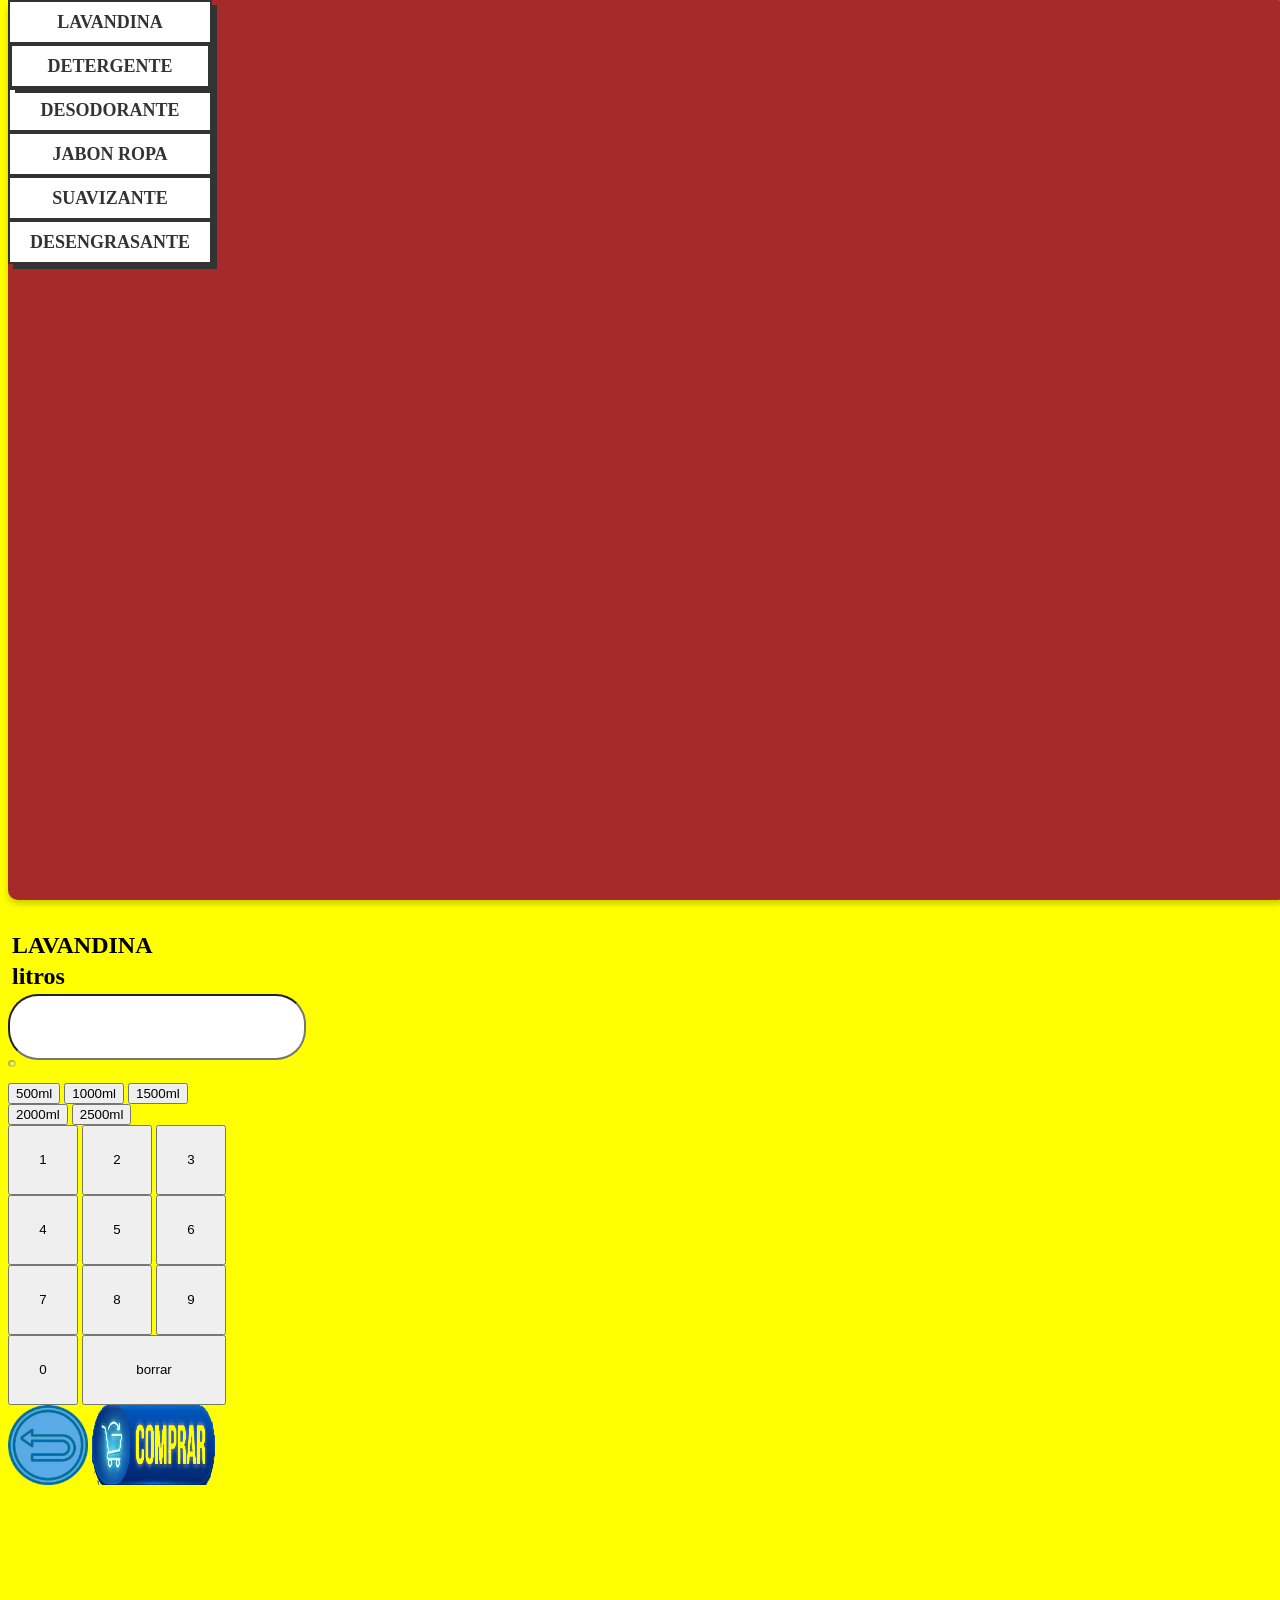
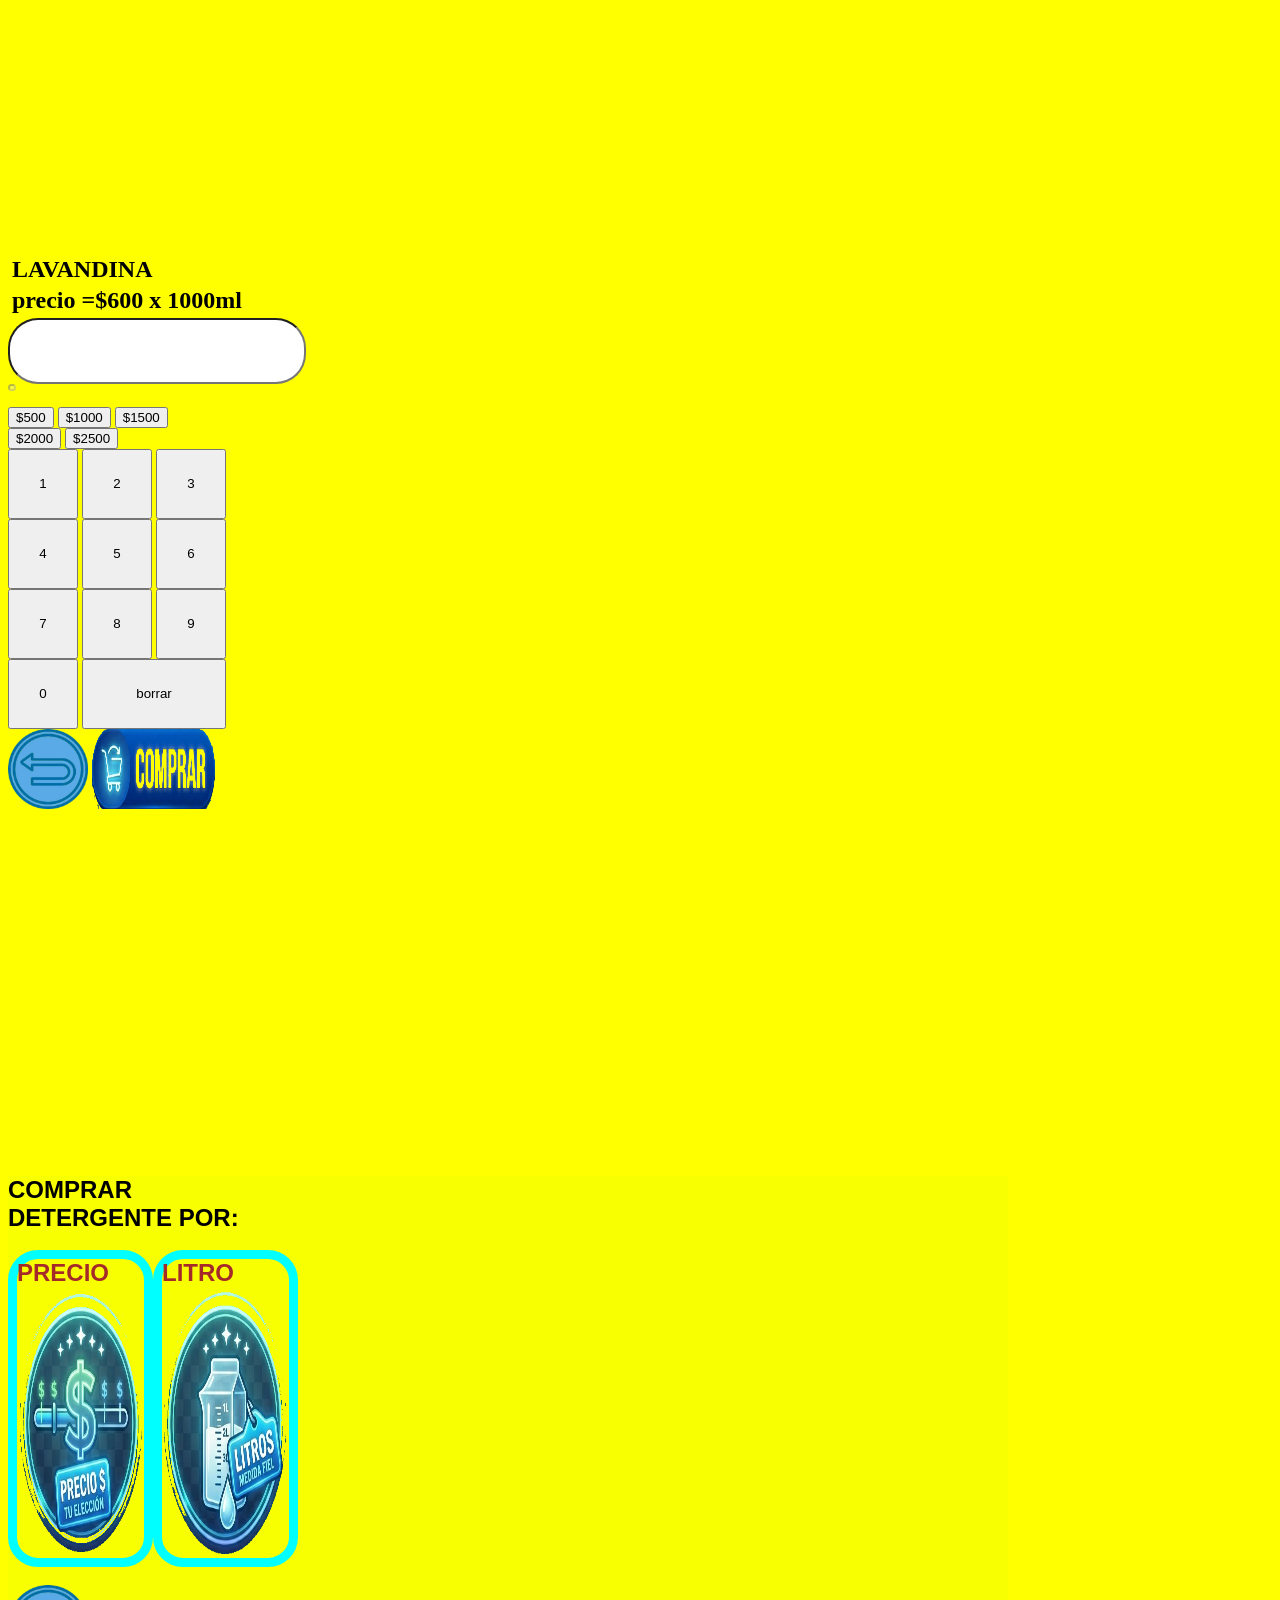
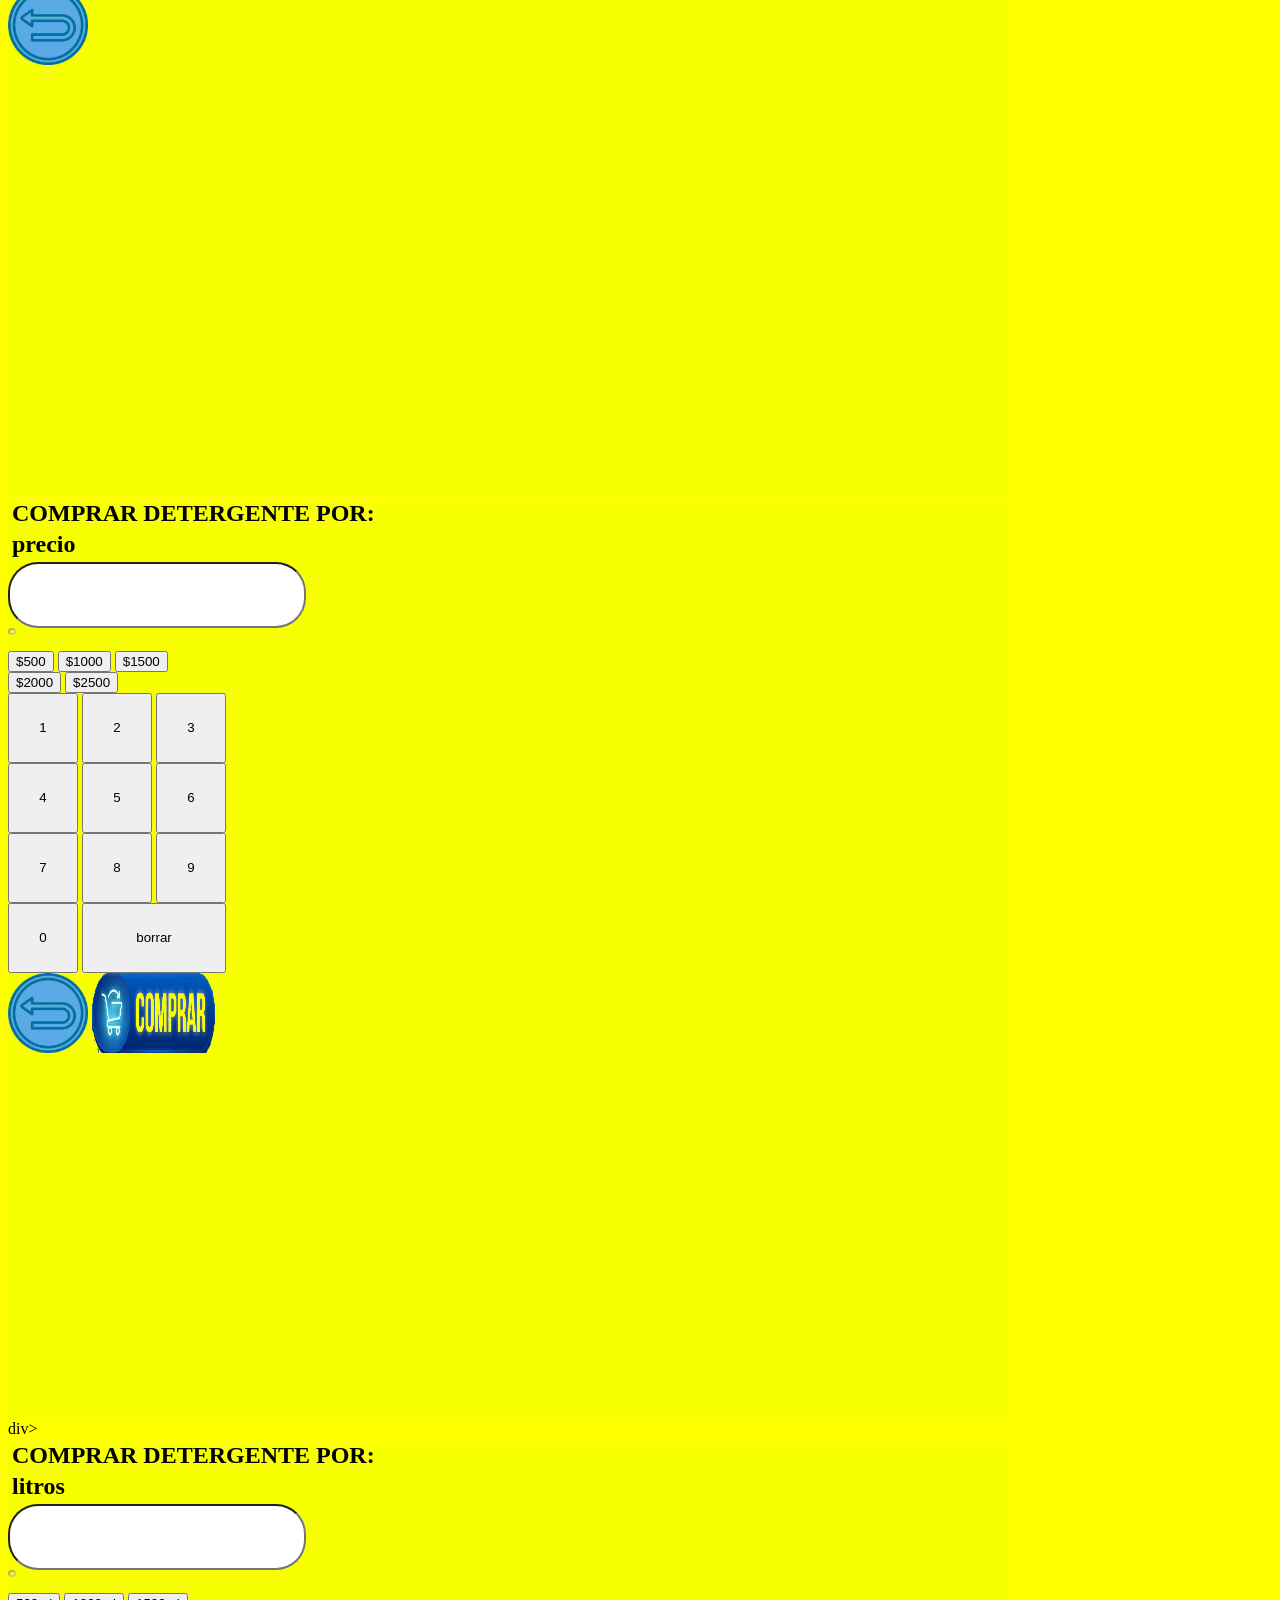
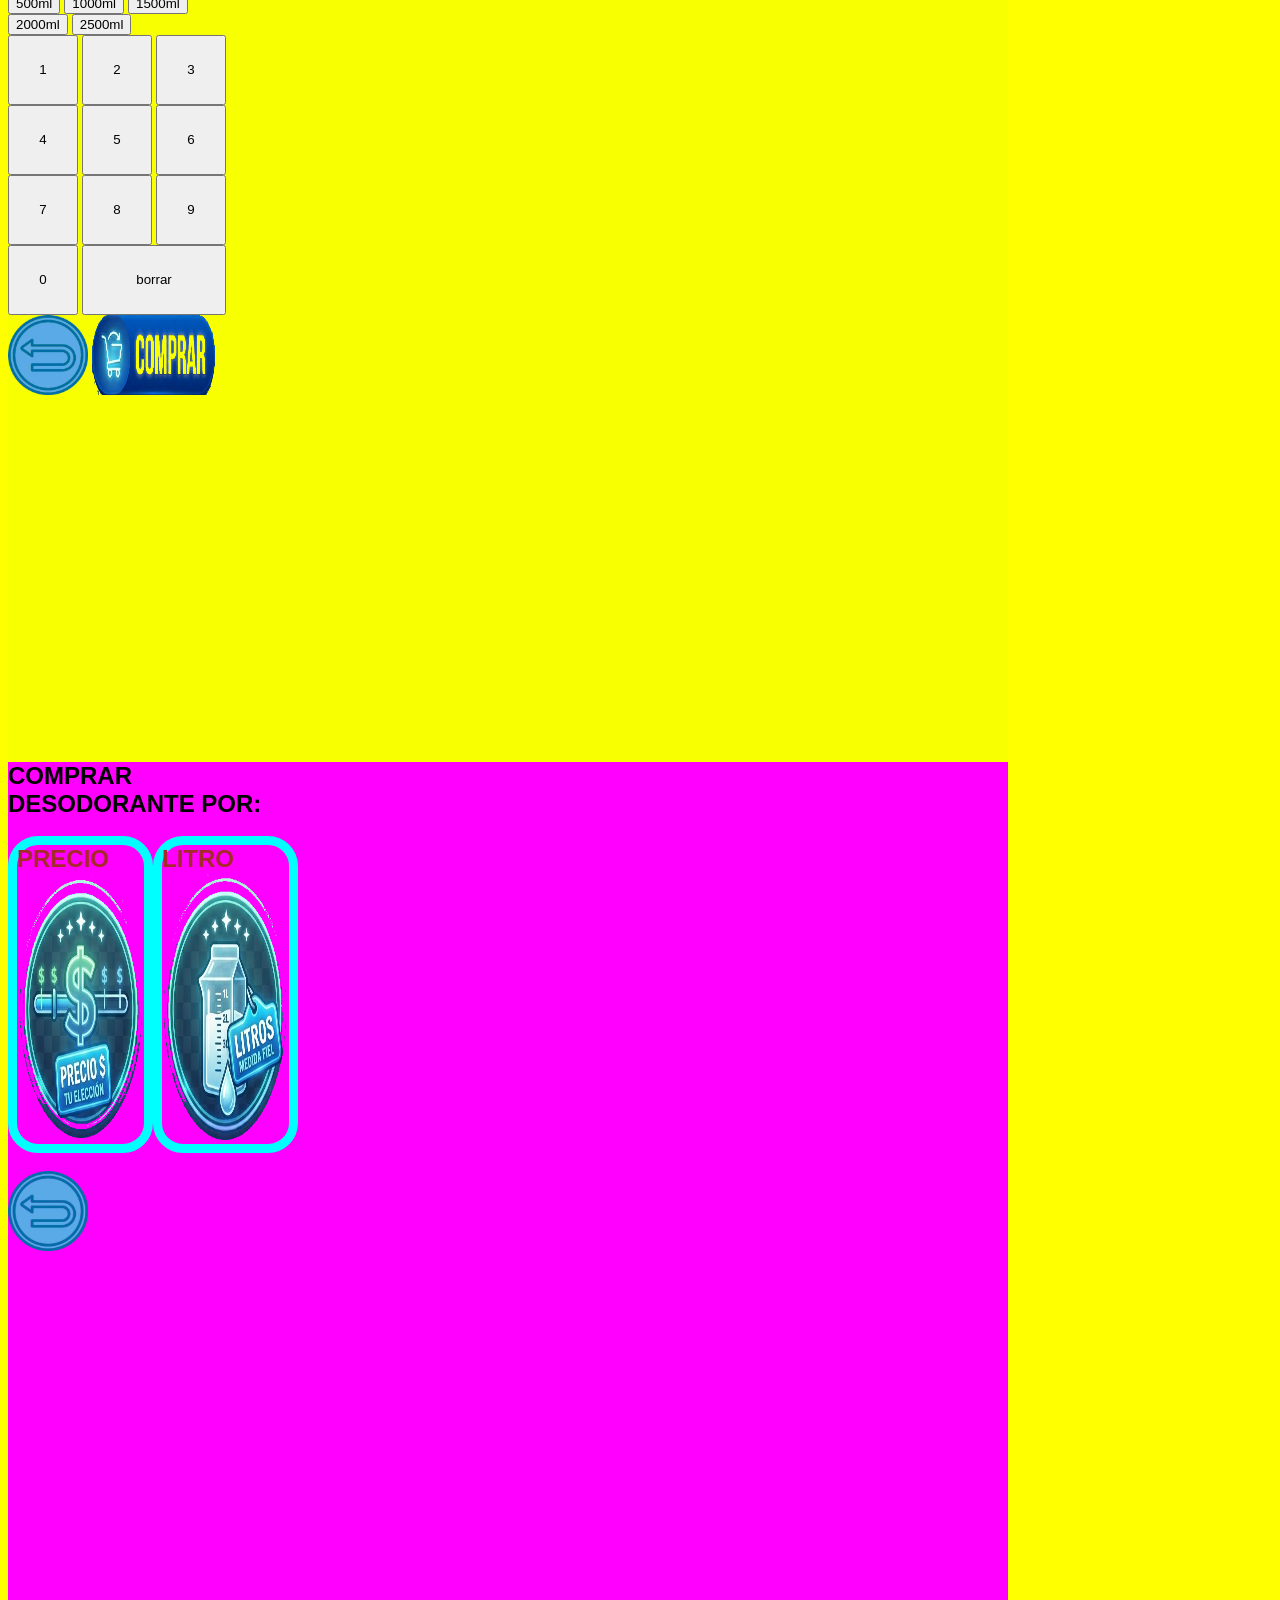
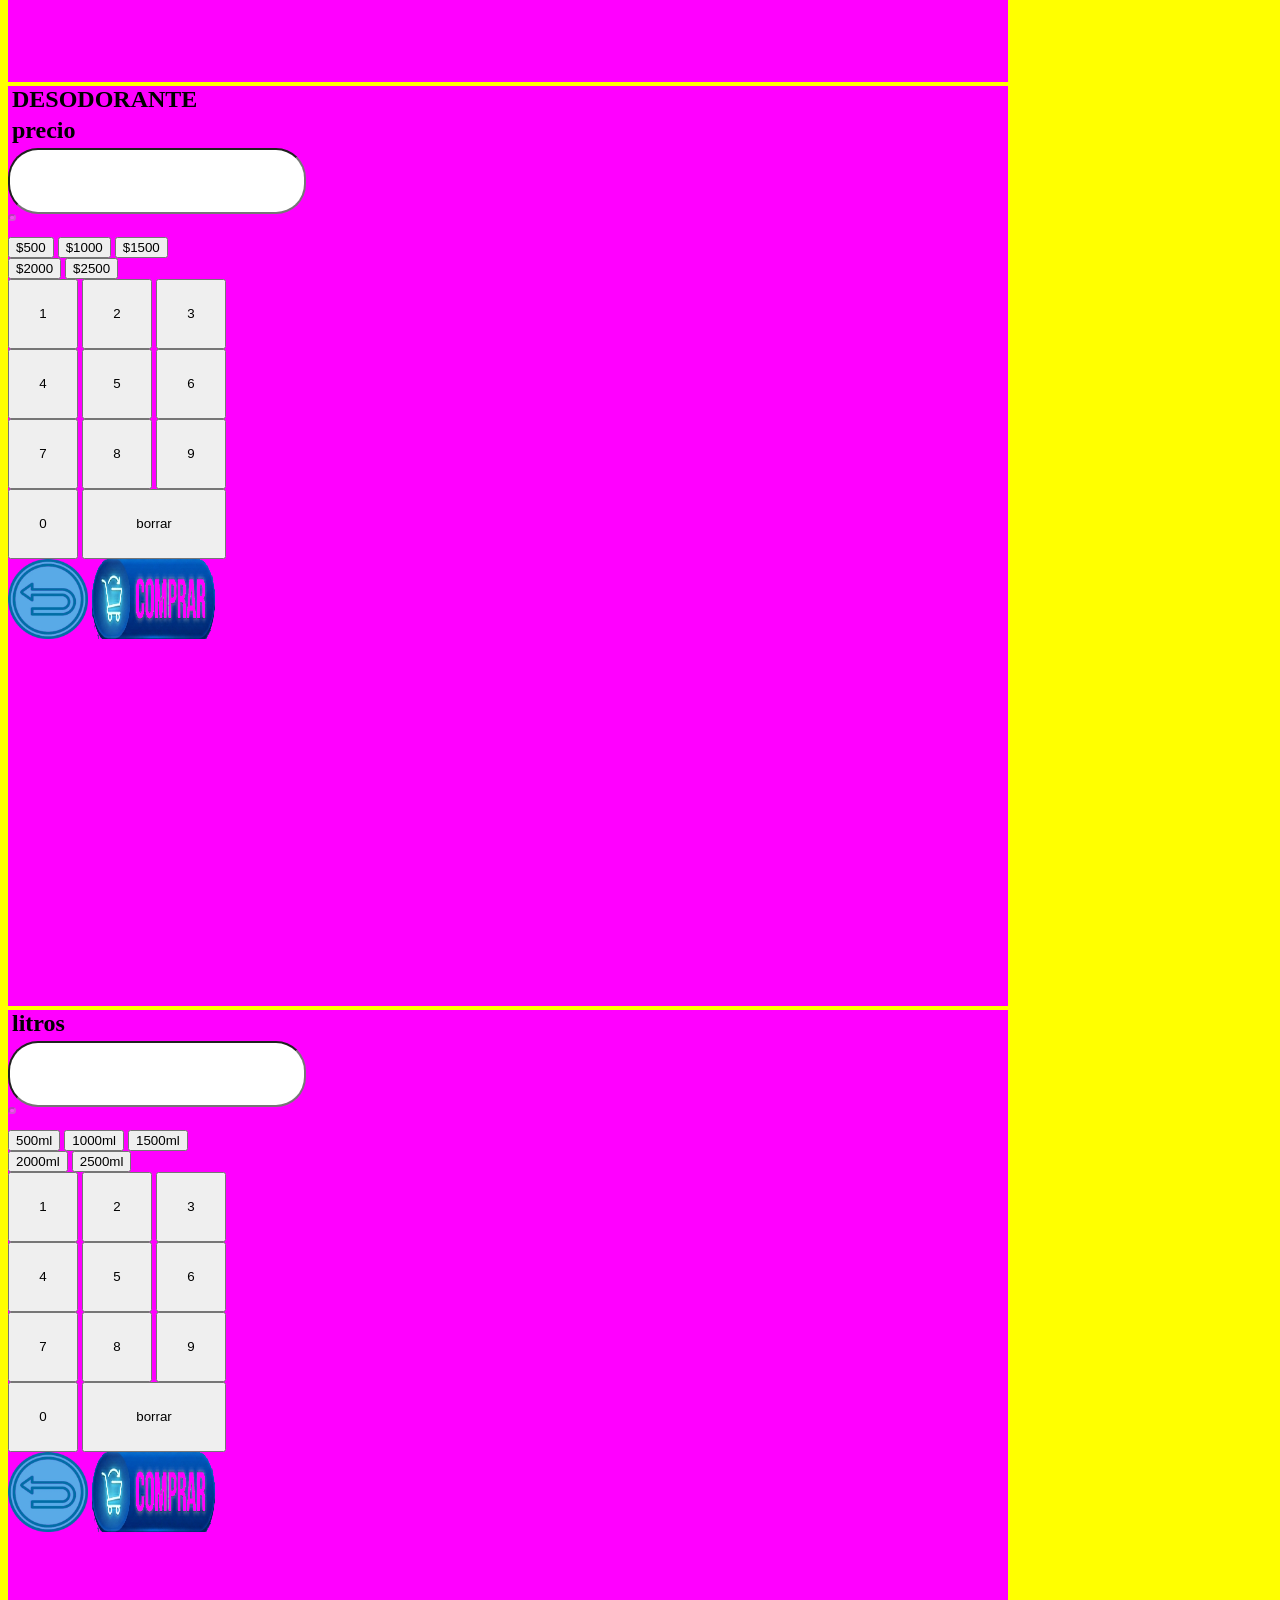
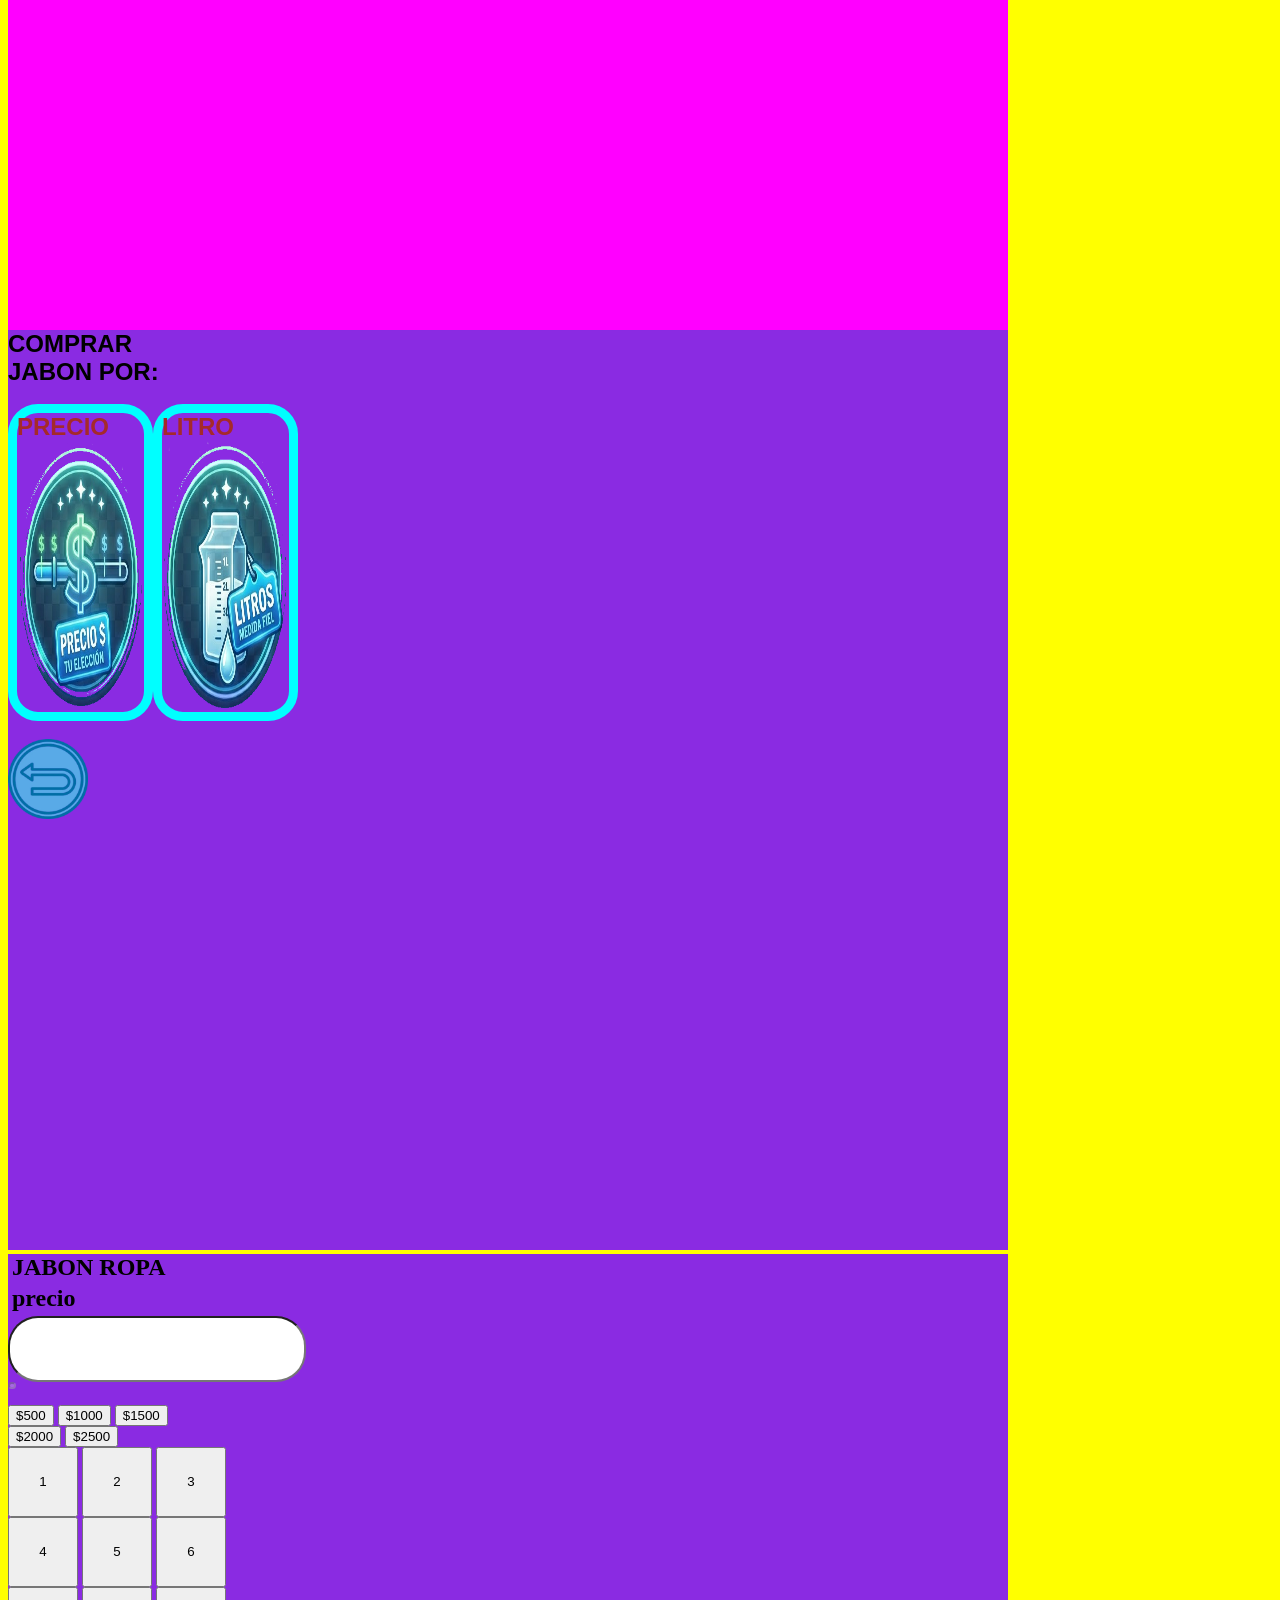
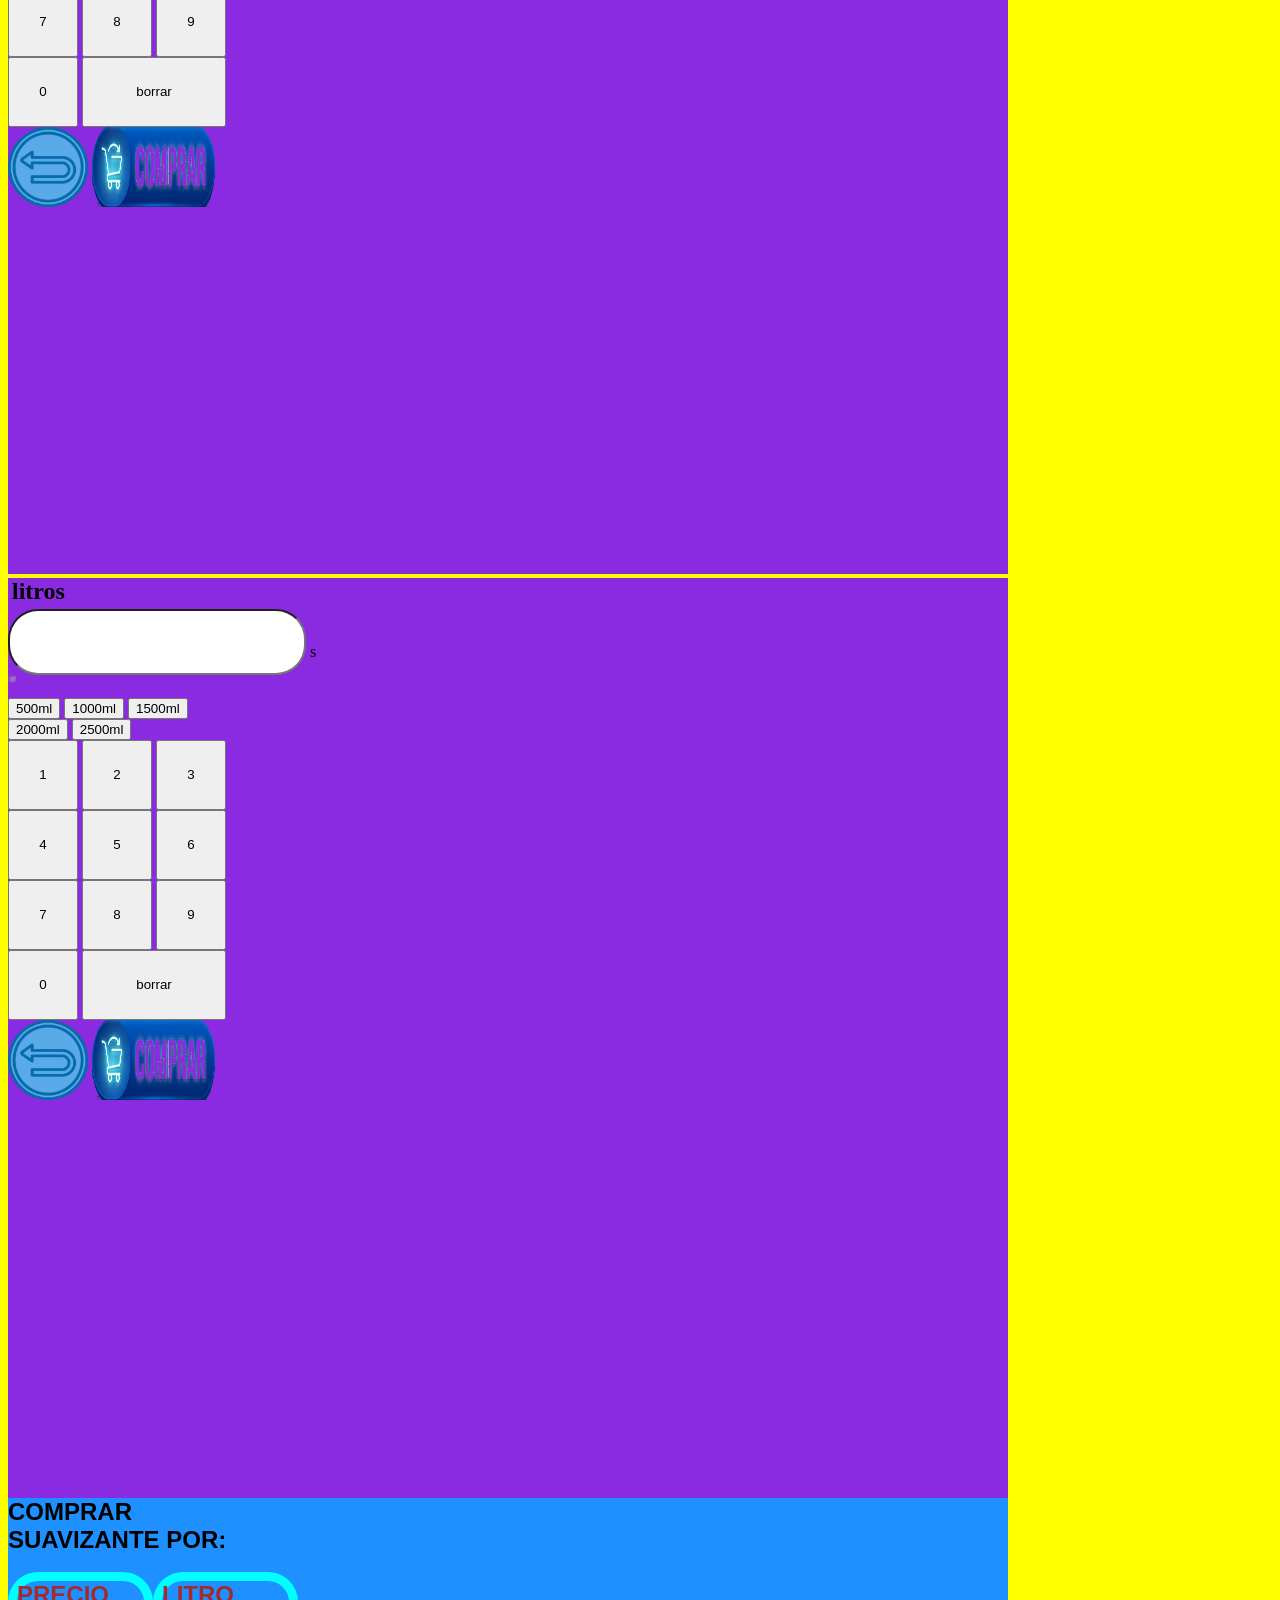
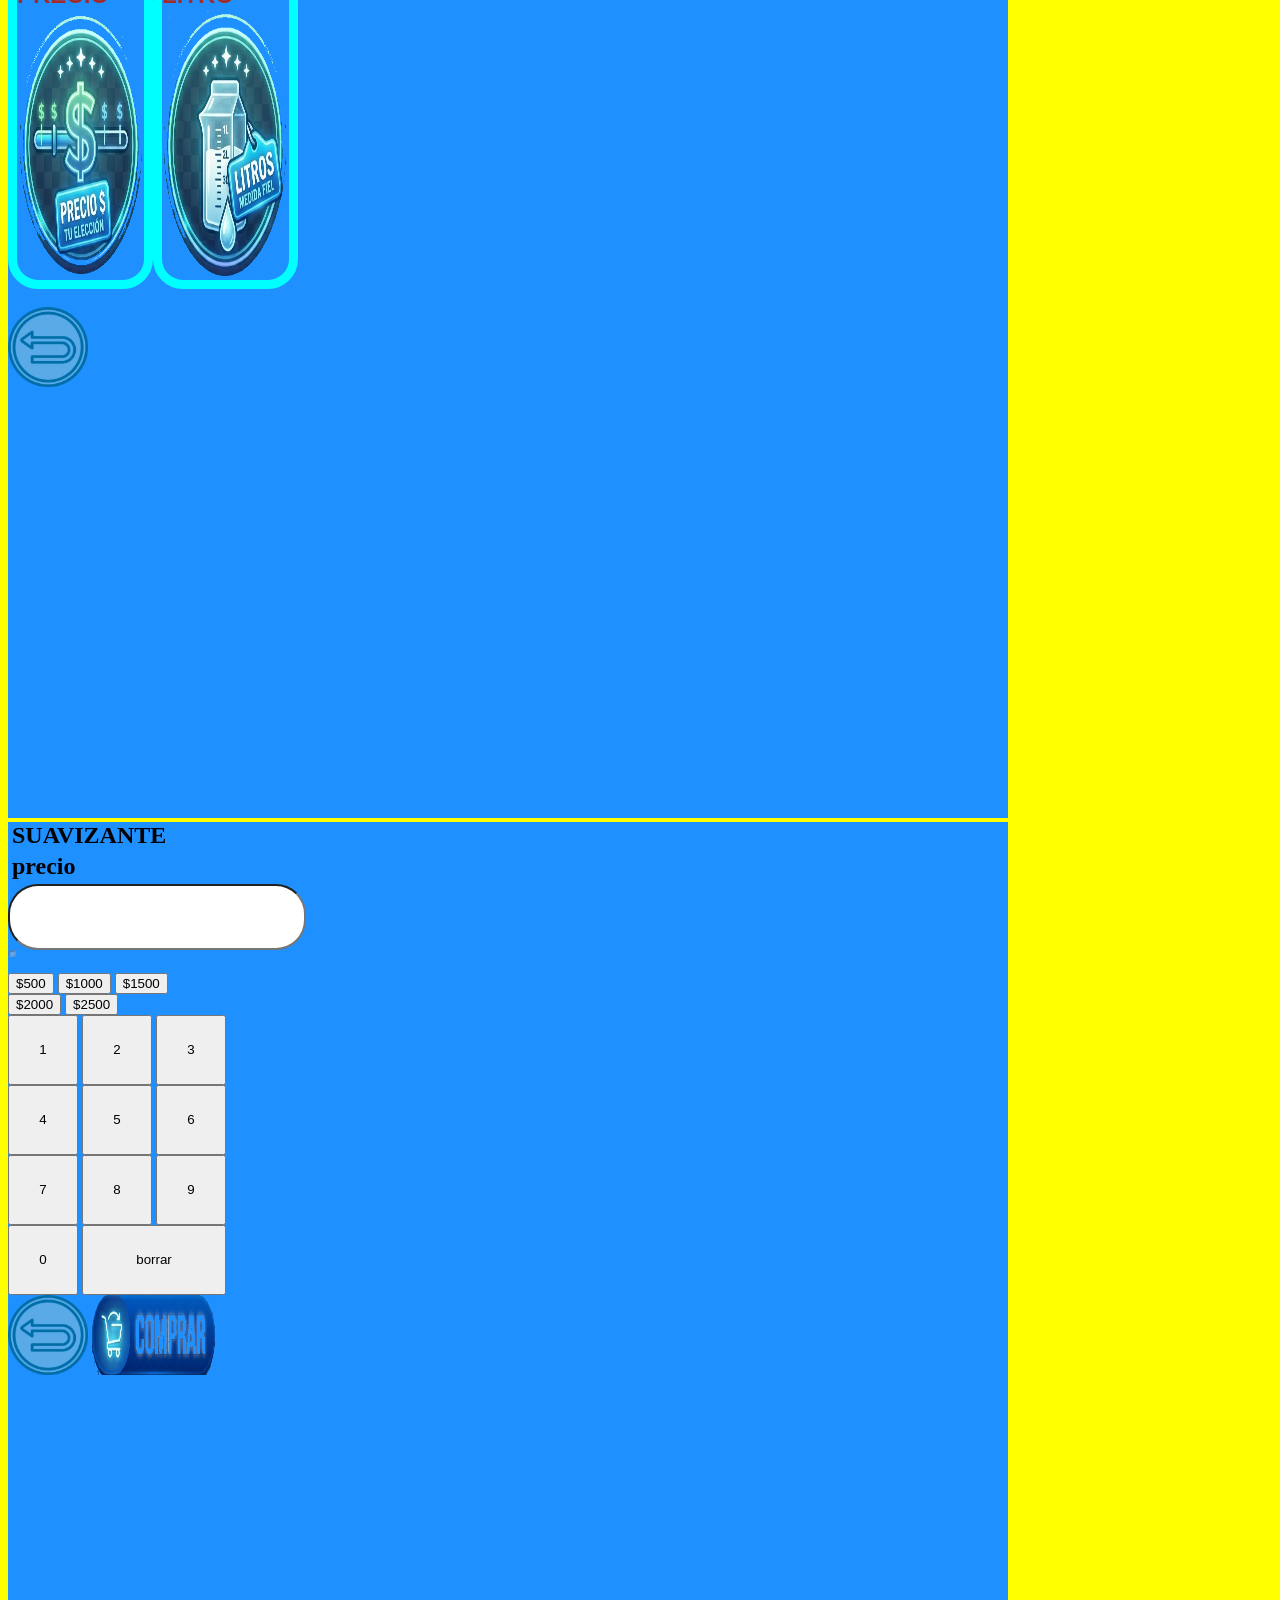
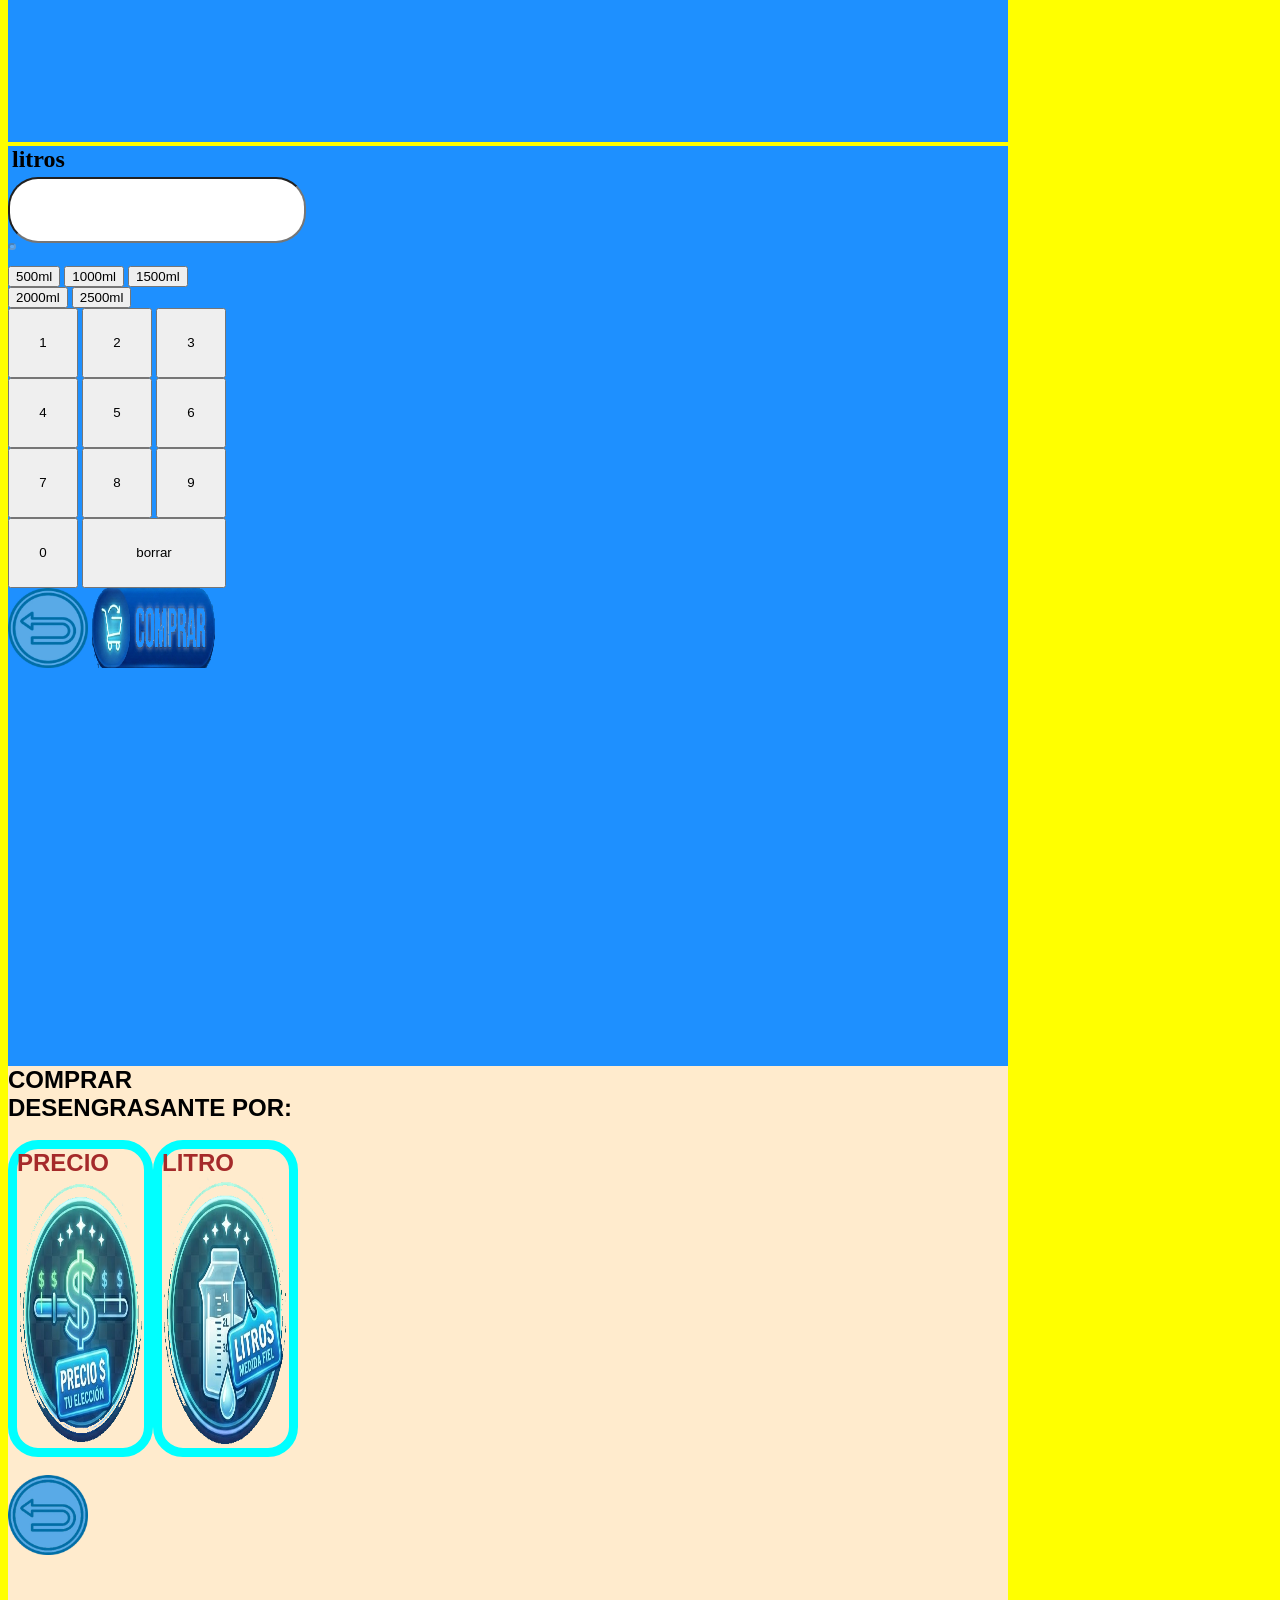
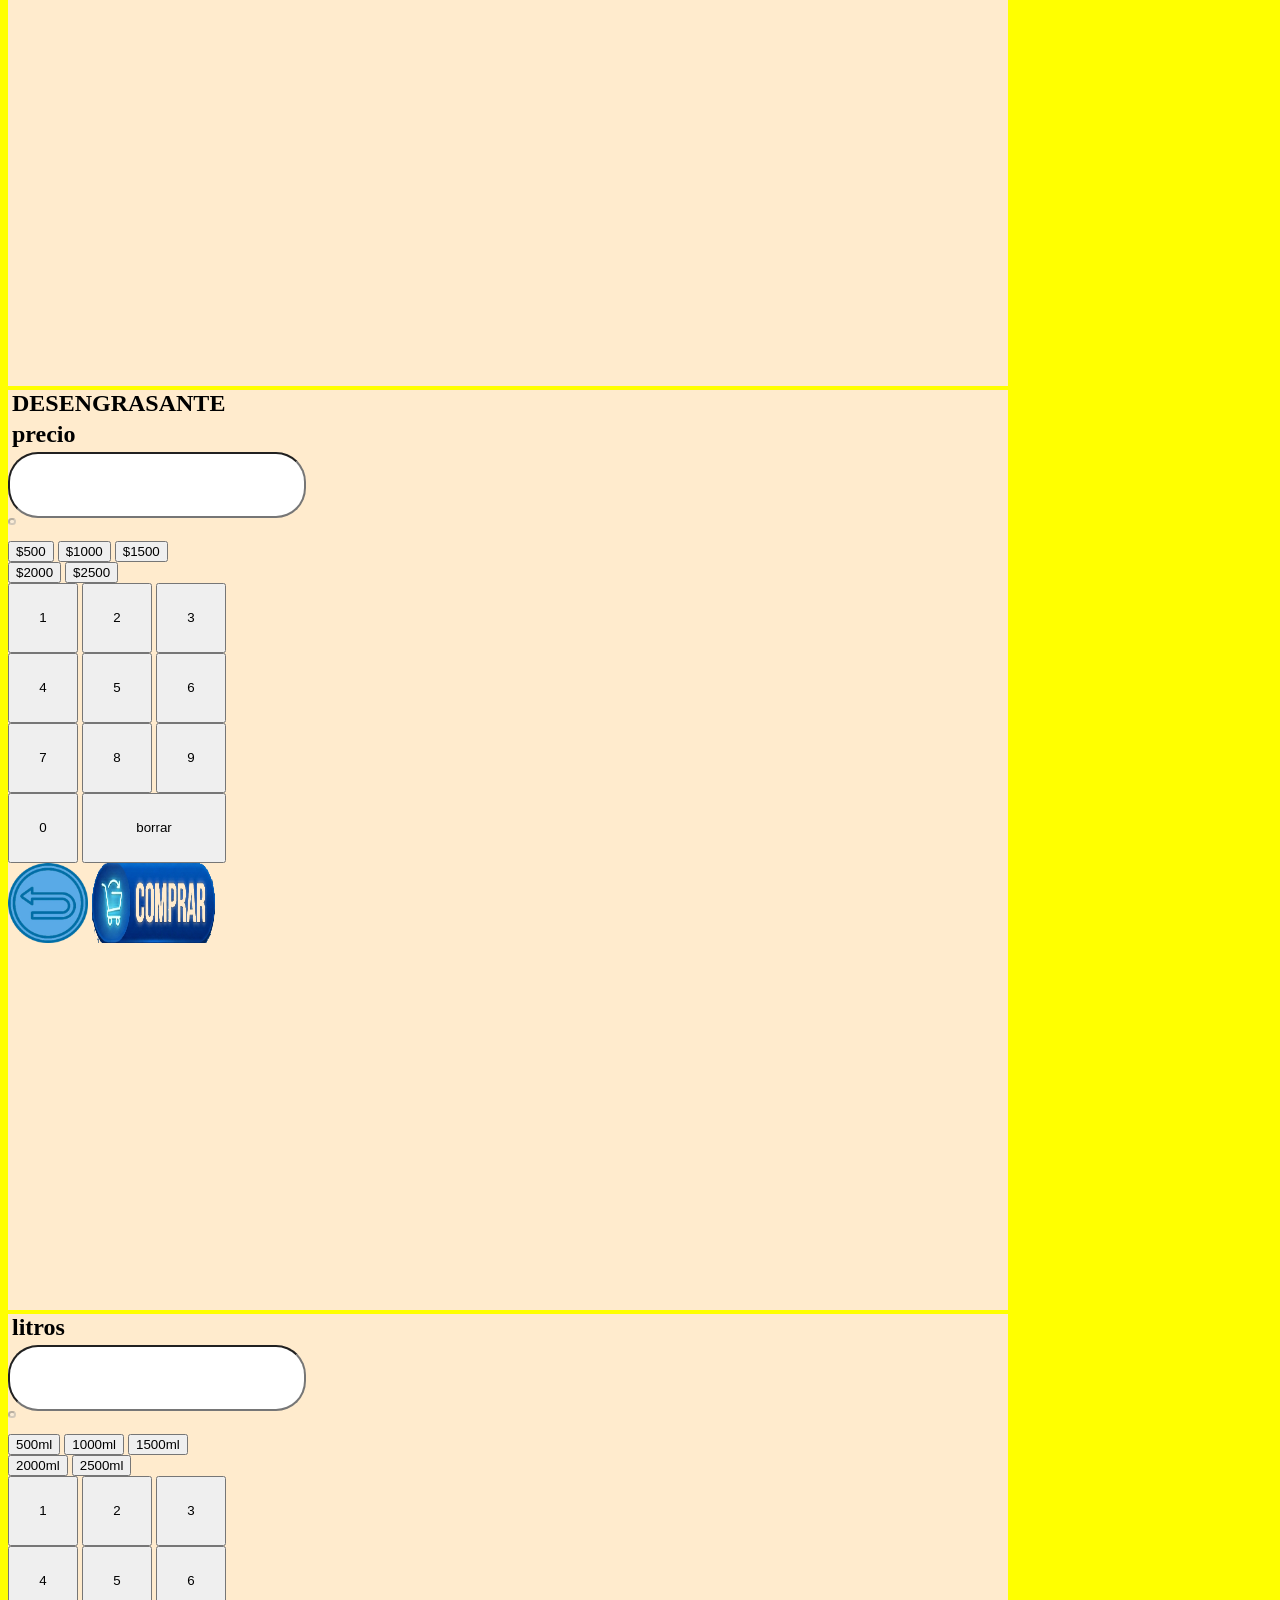
<file: art-limpieza-master/index.html>
<!DOCTYPE html>
<html lang="en">
<head>
    <meta charset="UTF-8">
    <meta name="viewport" content="width=device-width, initial-scale=1.0">
    <link rel="stylesheet" href="style.css">
    <title>Document</title>
    <meta name="apple-mobile-web-app-capable" content="yes">
    <meta name="apple-mobile-web-app-status-bar-style" content="black-translucent">
</head>
<body>
 <div id="contenedor" class="contenedor"> 
<div id="productos" class="productos">
    
    <section >
     <div id="lavandina" class="lavandina">
        <H1>COMPRAR</H1>
        <H1>LAVANDINA POR:</H1>
        <br>
        <div class="contiene1">
            <br>
            <a href="#lavandina2"><div class="botpl">
           <h1>PRECIO</h1>     
          <img src="precio1.png" class="ima1">
          </div></a>
          <div><br></div>
          
          <a href="#lavandina1"><div class="botpl">
            <h1>LITRO</h1>
          <img src="litro1.png" class="ima1"> 
          </div></a> 
        </div>
        <br>
        <div class="" >
           <img src="retroseder.png" width="80px" onclick="mostrarFlotante()">
        </div>
    </div>
    
    
    <div id="lavandina1" class="lavandina">
    <!--litros lavandina-->
        <div class="titul">
        <h2>LAVANDINA</h2>
        </div>

    
    
        <div class="litros2">
        <h2>litros</h2>
        <input type="number" id="litrolav1" class="input2" placeholder=""> 
        </div>

        <div class="precio2">
    <!--    <h2>precio</h2>-->
        <input type="number" style="width:0px; height:1px;" id="preciolav1" disabled="off" class="input2" placeholder=""> 
        </div>
        
   
        <div id="contiene">
        <button onclick="lav500ml()">500ml</button>
        <button onclick="lav1000ml()">1000ml</button>
        <button onclick="lav1500ml()">1500ml</button>
        </div>
        <button onclick="lav2000ml()">2000ml</button>
        <button onclick="lav2500ml()">2500ml</button>

        <div>
        <button onclick="lav1ml()" class="num">1</button>
        <button onclick="lav2ml()" class="num">2</button>
        <button onclick="lav3ml()" class="num">3</button>
        </div>
        <div>
        <button onclick="lav4ml()" class="num">4</button>
        <button onclick="lav5ml()" class="num">5</button>
        <button onclick="lav6ml()" class="num">6</button>
        </div>
        <div>
        <button onclick="lav7ml()" class="num">7</button>
        <button onclick="lav8ml()"class="num">8</button>
        <button onclick="lav9ml()"class="num">9</button>
        </div>
        <diV>
        <button onclick="lav0ml()"class="num">0</button>
        <button onclick="lavdelml()"style="width:144px; height:70px">borrar</button>
    
        </diV>
        <div class="" >
        <a href="#lavandina">
            <img src="retroseder.png" width="80px" onclick="ocultarbox()">
        </a>
         <a><img src="compra.png" width="123px" height="80px" onclick="fun12(); mostrarbox(); renderizarActores(); agregarActor();"></a>
        </div>
    </div>

    <div id="lavandina2" class="lavandina" >
        <!--precio lavandina-->
        <div class="titul">
        <h2>LAVANDINA</h2>
        </div>
        <div class="contiene">
    
        <div class="precio">
        <h2>precio =$600 x 1000ml</h2>
        <input type="number" id="preciolav" class="input2" placeholder=""> 
        </div>

    
        <div class="litros">
        <!--<h2>litros</h2>-->
        <input style="width:0px; height:1px;" type="number" id="litrolav" disabled="off" class="input2" placeholde=""> 
        </div>
    
   
        <!--<div class="total">
        <button  id="btn-mostrar" type="submit">TOTAL</button>
        </div>-->
        <div style="width:185px">
        <button onclick="lav500()">$500</button>
        <button onclick="lav1000()">$1000</button>
        <button onclick="lav1500()">$1500</button>
        </div>
        <div>
        <button onclick="lav2000()">$2000</button>
        <button onclick="lav2500()">$2500</button>
        </div>
        <div>
        <button onclick="lav1()" class="num">1</button>
        <button onclick="lav2()" class="num">2</button>
        <button onclick="lav3()" class="num">3</button>
        </div>
        <div>
        <button onclick="lav4()" class="num">4</button>
        <button onclick="lav5()" class="num">5</button>
        <button onclick="lav6()" class="num">6</button>
        </div>
        <div>
        <button onclick="lav7()" class="num">7</button>
        <button onclick="lav8()"class="num">8</button>
        <button onclick="lav9()"class="num">9</button>
        </div>
        <diV>
        <button onclick="lav0()" class="num">0</button>
        <button onclick="lavdel() "style="width:144px; height:70px">borrar</button>
    
        </diV>




        <div class="" >
        <a href="#lavandina">
            <img src="retroseder.png" width="80px" onclick="ocultarbox()">
        </a>
         <a><img src="compra.png" id="btn" width="123px" height="80px" onclick="fun1(); mostrarbox(); agregarActor();"></a>
        </div>
    </div>  
    </section>

    <!--detergente-->
    <section>
        <div id="detergente" class="detergente">
        <H1>COMPRAR</H1>
        <H1>DETERGENTE POR:</H1>
        <br>
        <div class="contiene1">
            <br>
            <a href="#detergente1"><div class="botpl">
           <h1>PRECIO</h1>     
          <img src="precio1.png" class="ima1">
        </div></a>
        
          
          <a href="#detergente2"><div class="botpl">
            <h1>LITRO</h1>
          <img src="litro1.png" class="ima1"> 
          </div></a>
        </div>
        <br>
        <div class="" >
           <img src="retroseder.png" width="80px" onclick="mostrarFlotante()">

        </div>
    </div>

    <div id="detergente1" class="detergente">
        <div class="titul">
        <h2>COMPRAR DETERGENTE POR:</h2>
        </div>

        <div class="contiene">
    
        <div class="precio">
        <h2>precio</h2>
        <input type="number" id="preciodet" class="input2" placeholder=""> 
        </div>
        <div class="litros">
      <!--  <h2>litros</h2>-->
        <input type="number" style="width:0px; height:1px;" id="litrodet" disabled="off" class="input2" placeholder="1000ml = 1 litro"> 
        </div>

        </div>
        <div >
        <button onclick="det500()">$500</button>
        <button onclick="det1000()">$1000</button>
        <button onclick="det1500()">$1500</button>
        </div>
        <button onclick="det2000()">$2000</button>
        <button onclick="det2500()">$2500</button>

        <div>
        <button onclick="det1()" class="num">1</button>
        <button onclick="det2()" class="num">2</button>
        <button onclick="det3()" class="num">3</button>
        </div>
        <div>
        <button onclick="det4()" class="num">4</button>
        <button onclick="det5()" class="num">5</button>
        <button onclick="det6()" class="num">6</button>
        </div>
        <div>
        <button onclick="det7()" class="num">7</button>
        <button onclick="det8()"class="num">8</button>
        <button onclick="det9()"class="num">9</button>
        </div>
        <diV>
        <button onclick="det0()"class="num">0</button>
        <button onclick="detdel()"style="width:144px; height:70px">borrar</button>
        </div>
        <div class="" >
        <a href="#detergente">
            <img src="retroseder.png" width="80px" onclick="ocultarbox()">
        </a>
         <a><img src="compra.png" width="123px" height="80px" onclick="fun2(); mostrarbox(); renderizarActores(); agregarActor();"></a>
        </div>
    </section>div>

    
    
    <div id="detergente2" class="detergente">
        
        <div class="titul">
        <h2>COMPRAR DETERGENTE POR:</h2>
        </div>

        <div class="contiene">    
        <div class="litros2">
        <h2>litros</h2>
        <input type="number" id="litrodet1" class="input2" placeholder=""> 
        </div>

        <div class="precio2">
       <!-- <h2>precio</h2>-->
        <input type="number" style="width:0px; height:1px;"  id="preciodet1" disabled="off" class="input2" placeholder=""> 
        </div>
        </div>
        <!--<div class="total">
        <button onclick="fun21()" id="btn-mostrar" type="submit">TOTAL2</button>
        </div>-->
        <div id="contiene">
        <button onclick="det500ml()">500ml</button>
        <button onclick="det1000ml()">1000ml</button>
        <button onclick="det1500ml()">1500ml</button>
        </div>
        <button onclick="det2000ml()">2000ml</button>
        <button onclick="det2500ml()">2500ml</button>

        <div>
        <button onclick="det1ml()" class="num">1</button>
        <button onclick="det2ml()" class="num">2</button>
        <button onclick="det3ml()" class="num">3</button>
        </div>
        <div>
        <button onclick="det4ml()" class="num">4</button>
        <button onclick="det5ml()" class="num">5</button>
        <button onclick="det6ml()" class="num">6</button>
        </div>
        <div>
        <button onclick="det7ml()" class="num">7</button>
        <button onclick="det8ml()"class="num">8</button>
        <button onclick="det9ml()"class="num">9</button>
        </div>
        <diV>
        <button onclick="det0ml()"class="num">0</button>
        <button onclick="detdelml()"style="width:144px; height:70px">borrar</button>
    
        </diV>
        <div class="" >
        <a href="#detergente">
            <img src="retroseder.png" width="80px" onclick="ocultarbox()">
        </a>
         <a>
        <img src="compra.png" width="123px" height="80px" onclick="fun21(); mostrarbox(); renderizarActores(); agregarActor();">
        </a>
        </div>
    </div>    

    
  <!--desodorante-->
<section >
    <div id="desodorante" class="desodorante">
        <H1>COMPRAR</H1>
        <H1>DESODORANTE POR:</H1>
        <br>
        <div class="contiene1">
            <br>
            <a href="#desodorante1"><div class="botpl">
           <h1>PRECIO</h1>     
          <img src="precio1.png" class="ima1">
          </div></a>
          <div><br></div>
          
          <a href="#desodorante2"><div class="botpl">
            <h1>LITRO</h1>
          <img src="litro1.png" class="ima1"> 
          </div></a> 
        </div>
        <br>
        <div class="" >
            <img src="retroseder.png" width="80px" onclick="mostrarFlotante()">


        </div>
    </div>

    <div id="desodorante1" class="desodorante">
        <div class="titul">
        <h2>DESODORANTE</h2>
        </div>

        <div class="contiene">
    
        <div class="precio">
        <h2>precio</h2>
        <input type="number" id="preciodes" class="input2" placeholder=""> 
        </div>
        <div class="litros">
        <input type="number" id="litrodes" style="width: 0px; height: 1px;" disabled="off" class="input2" placeholder=""> 
        </div>

        </div>
   
    
        <div >
        <button onclick="des500()">$500</button>
        <button onclick="des1000()">$1000</button>
        <button onclick="des1500()">$1500</button>
        </div>
        <button onclick="des2000()">$2000</button>
        <button onclick="des2500()">$2500</button>

        <div>
        <button onclick="des1()" class="num">1</button>
        <button onclick="des2()" class="num">2</button>
        <button onclick="des3()" class="num">3</button>
        </div>
        <div>
        <button onclick="des4()" class="num">4</button>
        <button onclick="des5()" class="num">5</button>
        <button onclick="des6()" class="num">6</button>
        </div>
        <div>
        <button onclick="des7()" class="num">7</button>
        <button onclick="des8()"class="num">8</button>
        <button onclick="des9()"class="num">9</button>
        </div>
        <diV>
        <button onclick="des0()"class="num">0</button>
        <button onclick="desdel()"style="width:144px; height:70px"> borrar</button>
        </diV> 
        <div class="" >
        <a href="#desodorante">
            <img src="retroseder.png" width="80px" onclick="ocultarbox()">
        </a>
         <a><img src="compra.png" width="123px" height="80px" onclick="fun3(); mostrarbox(); renderizarActores(); agregarActor();"></a>
        </div>

    </diV>


    <div id="desodorante2" class="desodorante">
        <div class="contiene">
        <div class="litros">
        <h2>litros</h2>
        <input type="number" id="litrodes1"  class="input2" placeholder=""> 
        </div>
        <div class="precio">
        <input type="number" style="width: 0px; height: 1px;" id="preciodes1" class="input2" disabled="off" placeholder=""> 
        </div>

        </div>
   
        <div id="contiene">
        <button onclick="des500ml()">500ml</button>
        <button onclick="des1000ml()">1000ml</button>
        <button onclick="des1500ml()">1500ml</button>
        </div>
        <button onclick="des2000ml()">2000ml</button>
        <button onclick="des2500ml()">2500ml</button>

        <div>
        <button onclick="des1ml()" class="num">1</button>
        <button onclick="des2ml()" class="num">2</button>
        <button onclick="des3ml()" class="num">3</button>
        </div>
        <div>
        <button onclick="desml()" class="num">4</button>
        <button onclick="des5ml()" class="num">5</button>
        <button onclick="des6ml()" class="num">6</button>
        </div>
        <div>
        <button onclick="des7ml()" class="num">7</button>
        <button onclick="des8ml()"class="num">8</button>
        <button onclick="des9ml()"class="num">9</button>
        </div>
        <diV>
        <button onclick="des0ml()"class="num">0</button>
        <button onclick="desdelml()"style="width:144px; height:70px">borrar</button>
        </diV>
        <div class="" >
        <a href="#desodorante">
            <img src="retroseder.png" width="80px" onclick="ocultarbox()">
        </a>
         <a><img src="compra.png" width="123px" height="80px" onclick="fun31(); mostrarbox(); renderizarActores(); agregarActor();"></a>
        </div>


    </section>
    
    <!--jabon-->
    <section>
    <div id="jabon" class="jabon">
        <H1>COMPRAR</H1>
        <H1>JABON POR:</H1>
        <br>
        <div class="contiene1">
            <br>
            <a href="#jabon1"><div class="botpl">
           <h1>PRECIO</h1>     
          <img src="precio1.png" class="ima1">
          </div></a>
          <div><br></div>
          
          <a href="#jabon2"><div class="botpl">
            <h1>LITRO</h1>
          <img src="litro1.png" class="ima1"> 
          </div></a> 
        </div>
        <br>
        <div class="" >
            <img src="retroseder.png" width="80px" onclick="mostrarFlotante()">


        </div>
    </div>

    <div id="jabon1" class="jabon">
        <div class="titul">
        <h2>JABON ROPA</h2>
        </div>

        <div class="contiene">
    
        <div class="precio">
        <h2>precio</h2>
        <input type="number" id="preciojab" class="input2" placeholder=""> 
        </div>

        <div class="litros">
        <input type="number" id="litrojab" style="width: 0px; height: 1px;" disabled="off" class="input2" placeholder=""> 
        </div>

        </div>

         <div >
        <button onclick="jab500()">$500</button>
        <button onclick="jab1000()">$1000</button>
        <button onclick="jab1500()">$1500</button>
        </div>
        <button onclick="jab2000()">$2000</button>
        <button onclick="jab2500()">$2500</button>
        <div>
        <button onclick="jab1()" class="num">1</button>
        <button onclick="jab2()" class="num">2</button>
        <button onclick="jab3()" class="num">3</button>
        </div>
        <div>
        <button onclick="jab4()" class="num">4</button>
        <button onclick="jab5()" class="num">5</button>
        <button onclick="jab6()" class="num">6</button>
        </div>
        <div>
        <button onclick="jab7()" class="num">7</button>
        <button onclick="jab8()"class="num">8</button>
        <button onclick="jab9()"class="num">9</button>
        </div>
        <diV>
        <button onclick="jab0()"class="num">0</button>
        <button onclick="jabdel()"style="width:144px; height:70px">borrar</button>
        </diV>
        <div class="" >
        <a href="#jabon">
            <img src="retroseder.png" width="80px" onclick="ocultarbox()">
        </a>
         <a><img src="compra.png" width="123px" height="80px" onclick="fun4(); mostrarbox(); renderizarActores(); agregarActor();"></a>
        </div>
    </div>

    <div id="jabon2" class="jabon">
        <div class="contiene">
        <div class="litros">
        <h2>litros</h2>
        <input type="number" id="litrojab1"  class="input2" placeholder=""> 
 s       </div>
        <div class="precio">
        <input type="number" style="width: 0px; height: 1px;" id="preciojab1" class="input2" disabled="off" placeholder=""> 
        </div>

        </div>
        <div>
        <button onclick="jab500ml()">500ml</button>
        <button onclick="jab1000ml()">1000ml</button>
        <button onclick="jab1500ml()">1500ml</button>
        </div>
        <button onclick="jab2000ml()">2000ml</button>
        <button onclick="jab2500ml()">2500ml</button>
        <div>
        <button onclick="jab1ml()" class="num">1</button>
        <button onclick="jab2ml()" class="num">2</button>
        <button onclick="jab3ml()" class="num">3</button>
        </div>
        <div>
        <button onclick="jab4ml()" class="num">4</button>
        <button onclick="jab5ml()" class="num">5</button>
        <button onclick="jab6ml()" class="num">6</button>
        </div>
        <div>
        <button onclick="jab7ml()" class="num">7</button>
        <button onclick="jab8ml()"class="num">8</button>
        <button onclick="jab9ml()"class="num">9</button>
        </div>
        <diV>
        <button onclick="jab0ml()"class="num">0</button>
        <button onclick="jabdelml()"style="width:144px; height:70px">borrar</button>
        </diV>
         <div class="" >
        <a href="#jabon">
            <img src="retroseder.png" width="80px" onclick="ocultarbox()">
        </a>
         <a><img src="compra.png" width="123px" height="80px" onclick="fun41(); mostrarbox(); renderizarActores(); agregarActor(); "></a>
        </div>
    </div>
    </section>

    <!--suavizante-->
    <section >
    <div id="suavizante" class="suavizante">
        <H1>COMPRAR</H1>
        <H1>SUAVIZANTE POR:</H1>
        <br>
        <div class="contiene1">
            <br>
            <a href="#suavizante1"><div class="botpl">
            <h1>PRECIO</h1>     
            <img src="precio1.png" class="ima1">
            </div></a>
                  
            <a href="#suavizante2"><div class="botpl">
            <h1>LITRO</h1>
            <img src="litro1.png" class="ima1"> 
            </div></a> 
        </div>
        <br>
            <div class="" >
                <img src="retroseder.png" width="80px" onclick="mostrarFlotante()">

            </div>
    </div>

    <div id="suavizante1" class="suavizante">
        <div class="titul">
        <h2>SUAVIZANTE</h2>
        </div>

        <div class="contiene">
    
        <div class="precio">
        <h2>precio</h2>
        <input type="number"  id="preciosua" class="input2" > 
        </div>

        <div class="litros">        
        <input type="number" style="width: 0px; height: 1px;" id="litrosua" disabled="off" class="input2"> 
        </div>
        </div>
   
        <div >
        <button onclick="sua500()">$500</button>
        <button onclick="sua1000()">$1000</button>
        <button onclick="sua1500()">$1500</button>
        </div>
        <button onclick="sua2000()">$2000</button>
        <button onclick="sua2500()">$2500</button>
        <div>
        <button onclick="sua1()" class="num">1</button>
        <button onclick="sua2()" class="num">2</button>
        <button onclick="sua3()" class="num">3</button>
        </div>
        <div>
        <button onclick="sua4()" class="num">4</button>
        <button onclick="sua5()" class="num">5</button>
        <button onclick="sua6()" class="num">6</button>
        </div>
        <div>
        <button onclick="sua7()" class="num">7</button>
        <button onclick="sua8()"class="num">8</button>
        <button onclick="sua9()"class="num">9</button>
        </div>
        <diV>
        <button onclick="sua0()"class="num">0</button>
        <button onclick="suadel()"style="width:144px; height:70px">borrar</button>
        </diV>
        
        <div class="" >
        <a href="#suavizante">
            <img src="retroseder.png" width="80px" onclick="ocultarbox()">
        </a>
         <a><img src="compra.png" width="123px" height="80px" onclick="fun5(); mostrarbox(); renderizarActores(); agregarActor();"></a>
        </div>
    </div>

    <div id="suavizante2" class="suavizante">
        <div class="contiene">
    
        <div class="litros">
        <h2>litros</h2>
        <input type="number" id="litrosua1"  class="input2" placeholder=""> 
        </div>
        <div class="precio">
        <input type="number" id="preciosua1" style="width: 0px; height: 1px;" class="input2" disabled="off" placeholder=""> 
        </div>

    </div>
         <div id="contiene">
      <button onclick="sua500ml()">500ml</button>
    <button onclick="sua1000ml()">1000ml</button>
    <button onclick="sua1500ml()">1500ml</button>
    </div>
    <button onclick="sua2000ml()">2000ml</button>
    <button onclick="sua2500ml()">2500ml</button>
    <div>
    <button onclick="sua1ml()" class="num">1</button>
    <button onclick="sua2ml()" class="num">2</button>
    <button onclick="sua3ml()" class="num">3</button>
    </div>
    <div>
    <button onclick="sua4ml()" class="num">4</button>
    <button onclick="sua5ml()" class="num">5</button>
    <button onclick="sua6ml()" class="num">6</button>
    </div>
    <div>
        <button onclick="sua7ml()" class="num">7</button>
    <button onclick="sua8ml()"class="num">8</button>
    <button onclick="sua9ml()"class="num">9</button>
    </div>
    <diV>
        <button onclick="sua0ml()"class="num">0</button>
    <button onclick="suadelml()"style="width:144px; height:70px">borrar</button>
    </diV>
    
        <div class="" >
        <a href="#suavizante">
            <img src="retroseder.png" width="80px" onclick="ocultarbox()">
        </a>
         <a><img src="compra.png" width="123px" height="80px" onclick="fun51(); mostrarbox(); renderizarActores(); agregarActor();"></a>
        </div>

    </div>
</section>
    
    <!--desengrasante-->
<section >
    <div id="desengrasante" class="desengrasante">
          <H1>COMPRAR</H1>
          <H1>DESENGRASANTE POR:</H1>
          <br>
          <div class="contiene1">
            <br>
            <a href="#desengrasante1"><div class="botpl">
            <h1>PRECIO</h1>     
            <img src="precio1.png" class="ima1">
            </div></a>
                  
            <a href="#desengrasante2"><div class="botpl">
            <h1>LITRO</h1>
            <img src="litro1.png" class="ima1"> 
            </div></a> 
          </div>
            <br>
            <div class="" >
                <img src="retroseder.png" width="80px" onclick="mostrarFlotante()">

            </div>
    </div>

    <div id="desengrasante1" class="desengrasante">
        <div class="titul">
        <h2>DESENGRASANTE</h2>
        </div>

      <div class="contiene">
    
        <div class="precio">
        <h2>precio</h2>
        <input type="number" id="preciodese" class="input2" placeholder=""> 
        </div>

        <div class="litros">
        <input type="number"  id="litrodese" style="width: 0px; height: 1px;" disabled="off" class="input2" placeholder=""> 
        </div>

      </div>

        <div >
        <button onclick="dese500()">$500</button>
        <button onclick="dese1000()">$1000</button>
        <button onclick="dese1500()">$1500</button>
        </div>
        <button onclick="dese2000()">$2000</button>
        <button onclick="dese2500()">$2500</button>
        <div>
        <button onclick="dese1()" class="num">1</button>
        <button onclick="dese2()" class="num">2</button>
        <button onclick="dese3()" class="num">3</button>
        </div>
        <div>
        <button onclick="dese4()" class="num">4</button>
        <button onclick="dese5()" class="num">5</button>
        <button onclick="dese6()" class="num">6</button>
        </div>
        <div>
        <button onclick="dese7()" class="num">7</button>
        <button onclick="dese8()"class="num">8</button>
        <button onclick="dese9()"class="num">9</button>
        </div>
        <diV>
        <button onclick="dese0()"class="num">0</button>
        <button onclick="desedel()"style="width:144px; height:70px">borrar</button>
        </diV>

        <div class="" >
        <a href="#desengrasante">
            <img src="retroseder.png" width="80px" onclick="ocultarbox()">
        </a>
         <a><img src="compra.png" width="123px" height="80px" onclick="fun6(); mostrarbox(); renderizarActores(); agregarActor();"></a>
        </div>
    </div>

    <div id="desengrasante2" class="desengrasante">
        <div class="contiene">
         <div class="litros">
            <h2>litros</h2>
         <input type="number" id="litrodese1"  class="input2" placeholder=""> 
         </div>
    
         <div class="precio">
         <input type="number" style="width: 0px; height: 1px;" id="preciodese1" class="input2" disabled="off" placeholder=""> 
         </div>
        </div>
   
    
        <div id="contiene">
        <button onclick="dese500ml()">500ml</button>
        <button onclick="dese1000ml()">1000ml</button>
        <button onclick="dese1500ml()">1500ml</button>
        </div>
        <button onclick="dese2000ml()">2000ml</button>
        <button onclick="dese2500ml()">2500ml</button>
        <div>
        <button onclick="dese1ml()" class="num">1</button>
        <button onclick="dese2ml()" class="num">2</button>
        <button onclick="dese3ml()" class="num">3</button>
        </div>
        <div>
        <button onclick="dese4ml()" class="num">4</button>
        <button onclick="dese5ml()" class="num">5</button>
        <button onclick="dese6ml()" class="num">6</button>
        </div>
        <div>
        <button onclick="dese7ml()" class="num">7</button>
        <button onclick="dese8ml()"class="num">8</button>
        <button onclick="dese9ml()"class="num">9</button>
        </div>
        <diV>
        <button onclick="dese0ml()"class="num">0</button>
        <button onclick="desedelml()"style="width:144px; height:70px">borrar</button>
        </diV>

        <div class="" >
        <a href="#desengrasante">
            <img src="retroseder.png" width="80px" onclick="ocultarbox()">
        </a>
         <a><img src="compra.png" width="123px" height="80px" onclick="fun61(); mostrarbox(); renderizarActores(); agregarActor();"></a>
        </div>

    </div>    
</section>





    <div id="profin" class="fin">  
    <h1 class="muestra" id="pmostrar"></h1>
    <div>
   
    <input type="text" id="mensaje1" class="input" style="width: 0px; height: 1px ;" placeholder=""> 

    </div>
    </div>
</div>

<div id="boxmenu" class="boxmenu">
    
    <div>
    <div>
    <a href="#lavandina" onclick="ocultarFlotante()"  class="original-button">LAVANDINA</a>
    </div>
    <div class="original-button" >
    <a href="#detergente" onclick="ocultarFlotante()"   class="original-button">DETERGENTE</a>
    </div>
    <div >
    <a href="#desodorante" onclick="ocultarFlotante()"  class="original-button">DESODORANTE</a>
    </div>
    <div >
    <a href="#jabon" onclick="ocultarFlotante()"  class="original-button">JABON ROPA</a>
        </div>
        <div>
    <a href="#suavizante" onclick="ocultarFlotante()"  class="original-button">SUAVIZANTE</a>
            </div>
            <div >
    <a href="#desengrasante" onclick="ocultarFlotante()"  class="original-button">DESENGRASANTE</a>
            </div>
            </div>
</div>
 </div>
    <!--array.whatsapp-->
    <main class="main-content">
        
        
        <section class="box" id="box">
            <h2 class="section-title">LISTA DE COMPRAS</h2>
            <div class="input-wrapper">
                <!-- --input agregar amigos-- -->
                <input type="text" id="input-actor" style="width: 1px; height: 1px;"   class="input-name" placeholder="">
                
                <!-- --boton agregar amigo-- -->
             <!--<button class="button-add" id="btn-agregar" >Añadira a la lista</button>-->
            </div>
           <!-- --lista donde apareseran los amigos-- -->
             <ul id="lista-actores" class="name-list" style="height: 350px;" aria-labelledby="listaAmigos" role="list"></ul>
                <!-- --aprese el amigo secreto-- -->
            <ul id="resultado" class="result-list" aria-live="polite"></ul>
                <!-- --boton donde genera un amigo secreto-- -->
                

                <div class="button-container">
                
                
            </div>

<div class="contenedor">

    <a href=""><img src="whatsapp.png" style="width:150px" onclick="joinn(); pato()"></a>
    <br>
    <a><img src="seguircomprando.png" style="width:150px" onclick="mostrarFlotante(); ocultarbox();"></a>
            <H1 id="pmo"></H1>
            <input type="text" id="mensaje" style="width: 0px; height: 1px" placeholder="">
    <a id="enviarWhats" href="#" target="_blank" onclick="pato()"> </a>
</div>
<div class="botpl" >
            <img src="retroseder.png" class="retroseder" onclick="ocultarbox()">
        
        </div>
              
</section>
    </main>
    <script src="app.js"></script>   

</body>
</html>
</file>
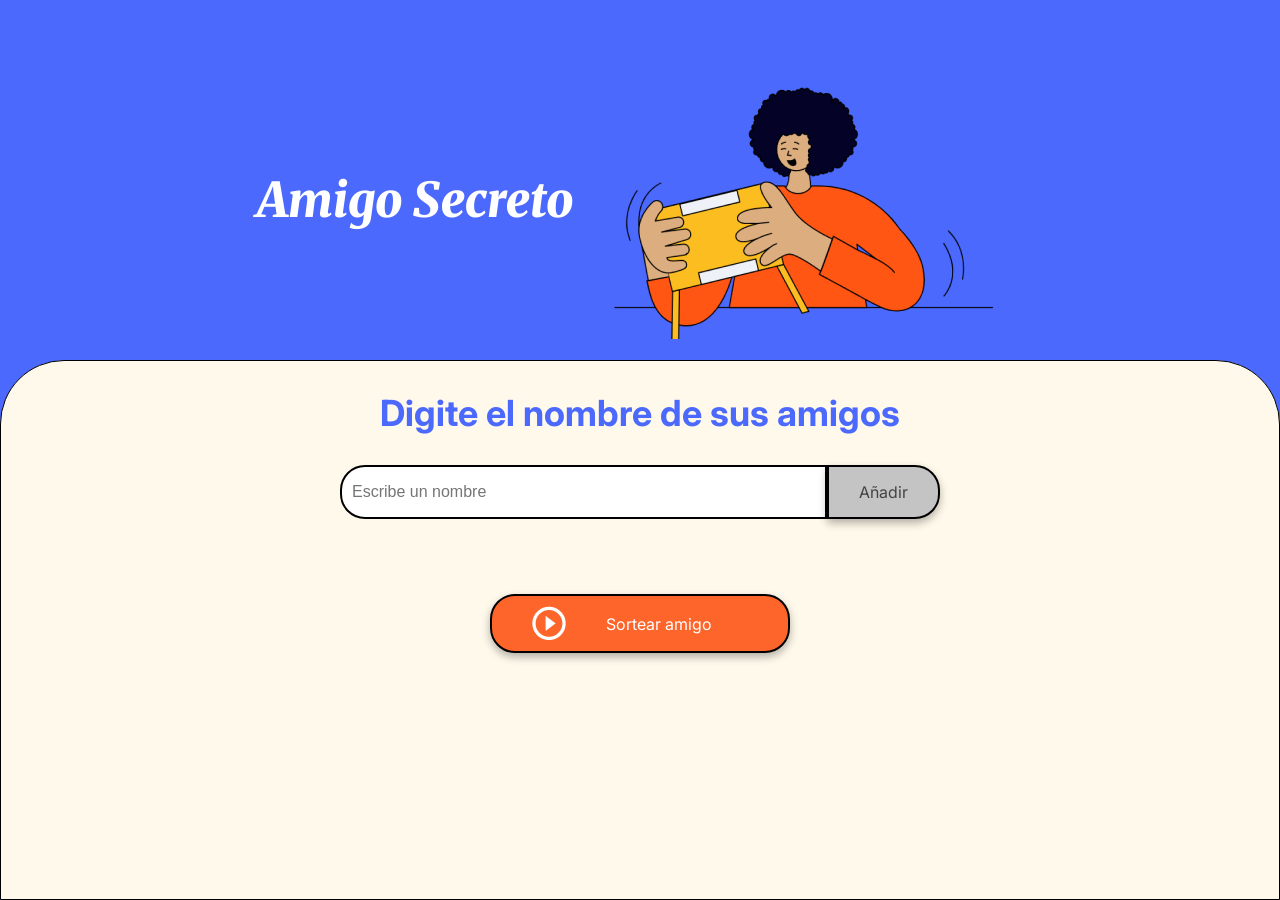
<file: challenge-amigo-secreto-main/index.html>
<!DOCTYPE html>
<html lang="es">
<head>
    <meta charset="UTF-8">
    <meta name="viewport" content="width=device-width, initial-scale=1.0">
    <link rel="stylesheet" href="style.css">
    <link rel="preconnect" href="https://fonts.googleapis.com">
    <link rel="preconnect" href="https://fonts.gstatic.com" crossorigin>
    <link href="https://fonts.googleapis.com/css2?family=Inter:wght@100;400;700;900&family=Merriweather:ital,wght@0,300;0,400;0,700;0,900;1,300;1,400;1,700;1,900&display=swap" rel="stylesheet">
    <title>Amigo Secreto</title>
</head>

<body>
    <main class="main-content">
        <header class="header-banner">
            <h1 class="main-title">Amigo Secreto</h1>
            <img src="assets/amigo-secreto.png" alt="Imagen representativa de amigo secreto">
        </header>
        
        <section class="input-section">
            <h2 class="section-title">Digite el nombre de sus amigos</h2>
            <div class="input-wrapper">
                <!-- --input agregar amigos-- -->
                <input type="text" id="amigo" class="input-name" placeholder="Escribe un nombre">
                <!-- --boton agregar amigo-- -->
                <button class="button-add" onclick="agregarAmigo()">Añadir</button>
            </div>
           <!-- --lista donde apareseran los amigos-- -->
            <ul id="listaAmigos" class="name-list" aria-labelledby="listaAmigos" role="list"></ul>
                <!-- --aprese el amigo secreto-- -->
            <ul id="resultado" class="result-list" aria-live="polite"></ul>
                <!-- --boton donde genera un amigo secreto-- -->
            <div class="button-container">
                <button class="button-draw" onclick="sortearAmigo()" aria-label="Sortear amigo secreto">
                    <img src="assets/play_circle_outline.png" alt="Ícono para sortear">
                    Sortear amigo
                </button>
            </div>
        </section>
    </main>

    <script src="app.js" defer></script>
</body>
</html>
</file>
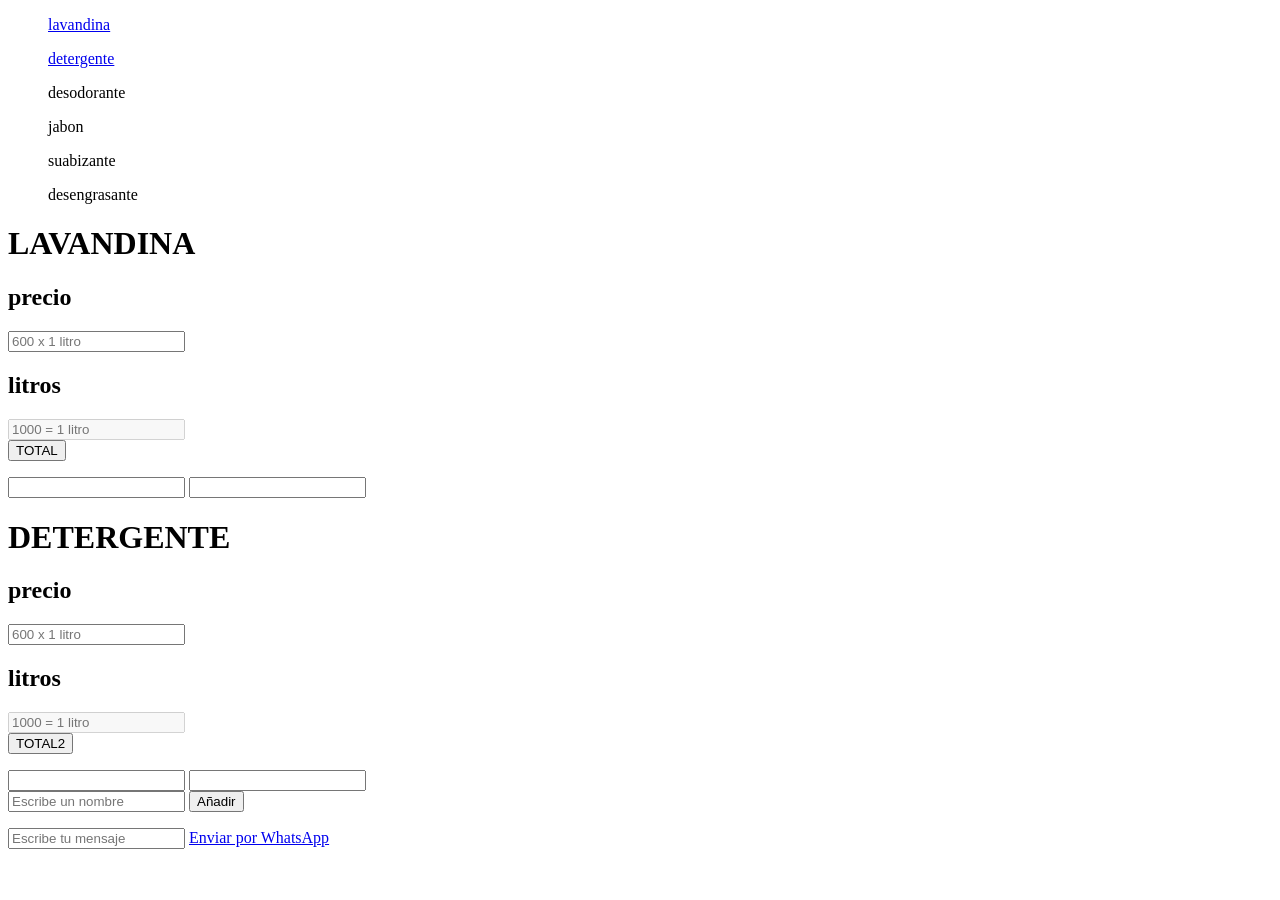
<file: productos/index.html>
<!DOCTYPE html>
<html lang="en">
<head>
    <meta charset="UTF-8">
    <meta name="viewport" content="width=device-width, initial-scale=1.0">
    
    <link  href="style.css">
    <title>Document</title>

</head>
<body>
   <a href="#lavandina"> <ul >lavandina</ul></a>
<a href="#detergente"><ul>detergente</ul></a>
<ul>desodorante</ul>
    <ul>jabon</ul>
    <ul>suabizante</ul>
    <ul>desengrasante</ul>

<section class="lavandina" id="lavandina">
</section>
 <div class="titul">
        <h1>LAVANDINA</h1>
    </div>

    <div class="contiene">
    
    <div class="precio">
        <h2>precio</h2>
        <input type="number" id="preciolav" class="input2" placeholder="600 x 1 litro"> 
    </div>

    <div class="litros">
        <h2>litros</h2>
        <input type="number" id="litrolav" disabled="off" class="input2" placeholder="1000 = 1 litro"> 
    </div>
  </div>
  <div class="total">
        <button action="whatsapp.html" method="get" class="btn2" id="btn-mostrar" type="submit">TOTAL</button>
    </div>


    </div>
<p class="muestra" id="pmostrar" ></p>
<input type="text" id="mensaje" class="input" placeholder=""> 
<input type="text" id="mensaje1" class="input" placeholder=""> 

</div>


<section class="detergente" id="detergente">
</section>
 <div class="titul">
        <h1>DETERGENTE</h1>
    </div>

    <div class="contiene">
    
    <div class="precio">
        <h2>precio</h2>
        <input type="number" id="preciodet" class="input2" placeholder="600 x 1 litro"> 
    </div>

    <div class="litros">
        <h2>litros</h2>
        <input type="number" id="litrodet" disabled="off" class="input2" placeholder="1000 = 1 litro"> 
    </div>
    </div>
   
    <div class="total">
        <button action="whatsapp.html" method="get" class="btn2" id="btn-mostrar" type="submit">TOTAL2</button>
    </div>

<div>
<p class="muestra" id="pmostrar"></p>    
<input type="text" id="mensaje2" class="input" placeholder=""> 
<input type="text" id="mensaje1" class="input" placeholder=""> 
<script src="app.js"></script>
</div>

<section class="whatsapp">

    <main class="main-content">
        <div id="amigo2"></div>
        <section class="input-section">
            
            <div class="input-wrapper">
                <!-- --input agregar amigos-- -->
                <input type="text" id="amigo" class="input-name" placeholder="Escribe un nombre">
                <!-- --boton agregar amigo-- -->
                <button class="button-add" onclick="agregarAmigo()">Añadir</button>
            </div>
           <!-- --lista donde apareseran los amigos-- -->
             <ul id="listaAmigos" class="name-list" aria-labelledby="listaAmigos" role="list"></ul>
                <!-- --aprese el amigo secreto-- -->
            <ul id="resultado" class="result-list" aria-live="polite"></ul>
                <!-- --boton donde genera un amigo secreto-- -->
            <div class="button-container">
            </div>
        </section>
    </main>

<script src="app.js" defer></script>


<input type="text" id="mensaje" placeholder="Escribe tu mensaje">
<a id="enviarWhats" href="#" target="_blank">Enviar por WhatsApp</a>
</section>    
</body>
</html>
</file>
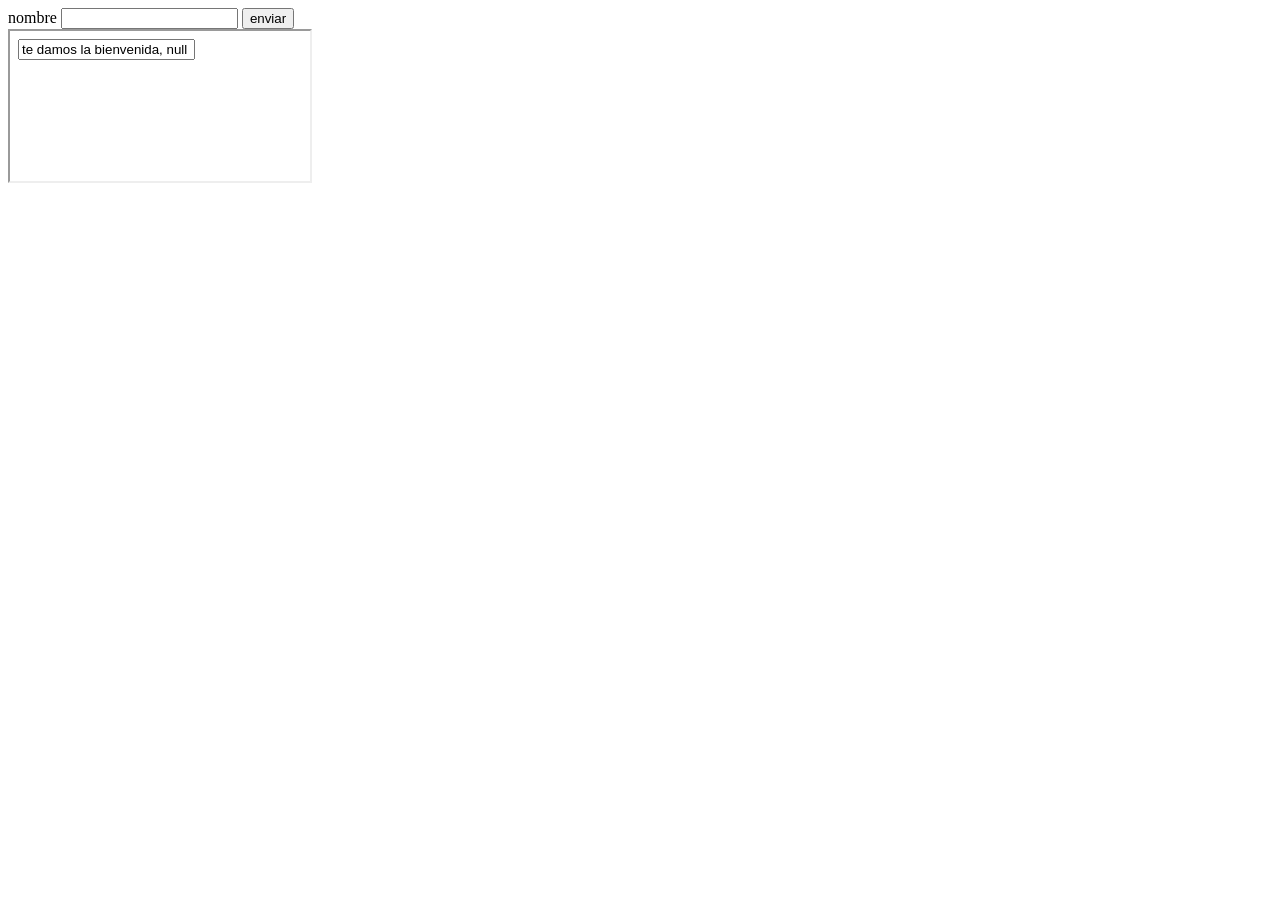
<file: art-limpieza-master/prueba1.html>
<!DOCTYPE html>
<html lang="en">
<head>
    <meta charset="UTF-8">
    <meta name="viewport" content="width=device-width, initial-scale=1.0">
    <title>Document</title>
</head>
<body>
    <form action="prueba1.html" method="get">
        <lavel>nombre</lavel>
        <input type="text" name="nombre" required>
        <button type="submit">enviar</button>

    </form>
    <section src="prueba1.html"></section>
    </body>
   <footer>
    <iframe src="prueba2.html"></iframe>

   </footer>

</html>
</file>
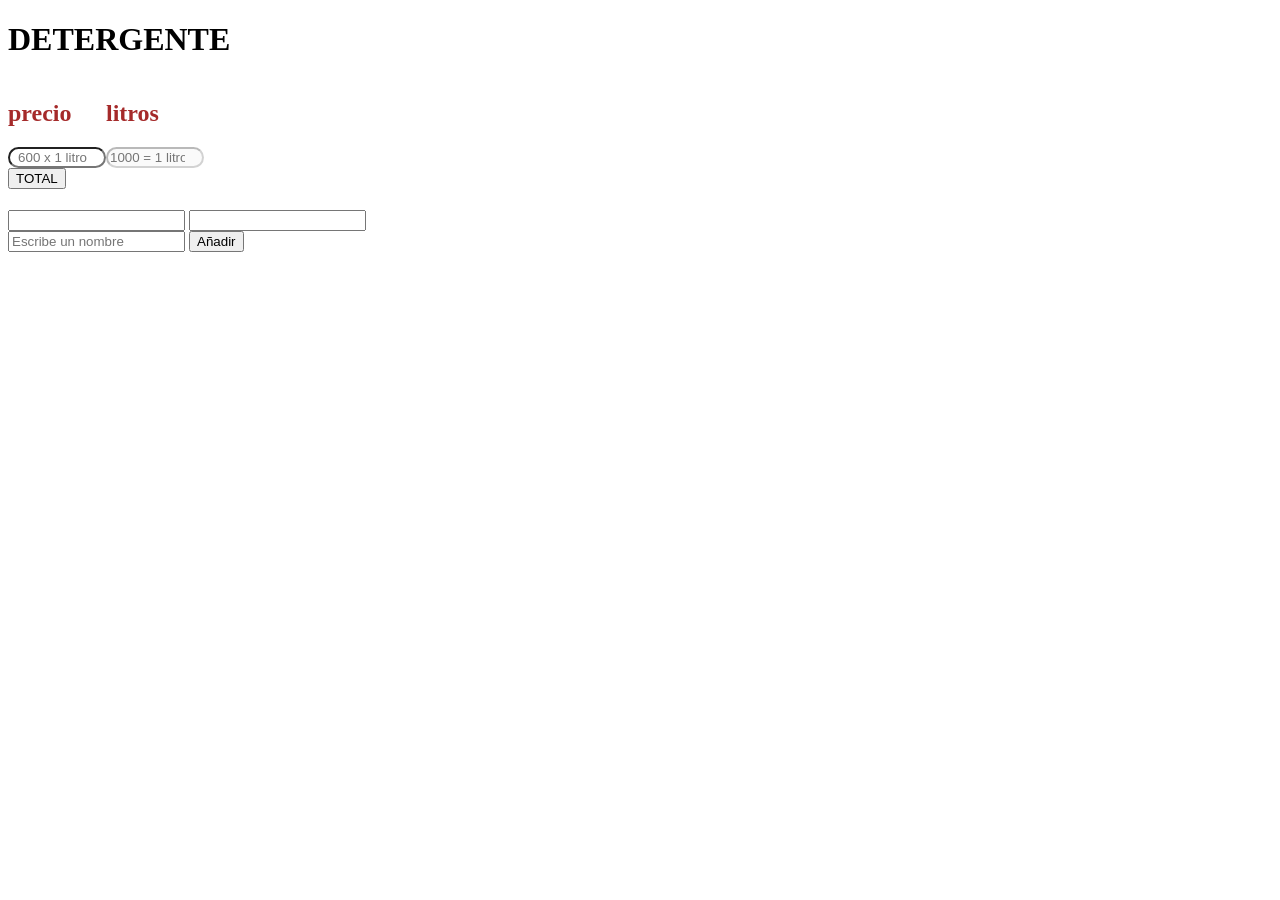
<file: productos/detergente.html>
<!DOCTYPE html>
<html lang="en">
<head>
    <meta charset="UTF-8">
    <meta name="viewport" content="width=device-width, initial-scale=1.0">
    <link rel="stylesheet" href="style.css">
    <title>DETERGENTE</title>
</head>
<body>
    <div class="titul">
        <h1>DETERGENTE</h1>
    </div>

    <div class="contiene">
    
    <div class="precio">
        <h2>precio</h2>
        <input type="number" id="preciodet" class="input2" placeholder="600 x 1 litro"> 
    </div>

    <div class="litros">
        <h2>litros</h2>
        <input type="number" id="litrodet" disabled="off" class="input2" placeholder="1000 = 1 litro"> 
    </div>

    </div>
   
    <div class="total">
        <button action="whatsapp.html" method="get" class="btn2" id="btn-mostrar2" type="submit">TOTAL</button>
    </div>
<h1 class="muestra" id="pmostrar"></h1>
<div>
<input type="text" id="mensaje" class="input" placeholder=""> 
<input type="text" id="mensaje1" class="input" placeholder=""> 

<section class="input-section">
            
            <div class="input-wrapper">
                <!-- --input agregar amigos-- -->
                <input type="text" id="amigo" class="input-name" placeholder="Escribe un nombre">
                <!-- --boton agregar amigo-- -->
                <button class="button-add" onclick="agregarAmigo()">Añadir</button>
            </div>
           <!-- --lista donde apareseran los amigos-- -->
             <ul id="listaAmigos" class="name-list" aria-labelledby="listaAmigos" role="list"></ul>
                <!-- --aprese el amigo secreto-- -->
            <ul id="resultado" class="result-list" aria-live="polite"></ul>
                <!-- --boton donde genera un amigo secreto-- -->
            <div class="button-container">
            </div>
            <script src="whatsapp.js"></script>
        </section>

<script src="detergente.js"></script>
</div>
</body>
</html>
</file>
<file: art-limpieza-master/style.css>
.body{
    text-shadow: 1cm;
    color: blues;
    margin:0px!important;
    overflow: hidden;
    overscroll-behavior: none;
    scrollbar-width: none;

    


}


.contiene1{
    display: flex;
    color: brown;
}

.input2{
    width: 290px;
    height: 60px;
    font-size: 44px;
    border-radius: 30px;
    text-align: end;
}
.box{
    width: 100%;
    height: 100%;
    background-color: aqua;
    position: fixed;
 /*bottom: 0; /* Se fijará en la parte superior del viewport */
  z-index: 1; /* Asegura que quede por encima del contenido */
  
}
.fin{
    padding-top: 330px;
}
.boxmenu{
    height: 100%;
    width: 100%;;
    background-color: brown;
    float:inline-start;
    position: fixed;
    color:azure;
    z-index: 10;
     border-radius: 10px;
    box-shadow: 0px 4px 6px rgba(0, 0, 0, 0.2);
    top:0;
    align-items: center;

    
}
.productos{
    
    float: left;
    top:0;
    overscroll-behavior: none;
    scrollbar-width: none;
}
.contenedor{
    display: flex;
}
a {
  text-decoration: none;
  color: inherit; /* Hereda el color del texto normal */
}
h1{
    margin-top: 0px;
    margin-bottom: 0px;
    font-family: 'Arial', sans-serif;
}
h2{
    margin: 4px;
}
.lavandina{
    background-color: yellow;
    height: 920px;
    width: 100%;
   

    
    /*float: left;
    z-index: 7;
    */
   
}


.detergente{
    background-color: #F8FF00;
    height: 920px;
    width: 100%;
}
.desodorante{
    background-color: fuchsia;
    height: 920px;
    width: 100%;
    

}

.jabon{
    background-color: blueviolet;
    height: 920px;
    width: 1000px;
}

.suavizante{
    background-color: dodgerblue;
    height: 920px;
    width: 1000px;
}
.desengrasante{
    background-color: blanchedalmond;
    height: 920px;
    width: 1000px;
}
.prob{
    border-style: solid;
    border-radius: 34px;
}
.ima1{
    width: 127px !important;
    height: 267px;
}
.retroseder{
    width: 290px;
    height: 30px;
}
.botpro{
    font-size-adjust: 1;
    margin: 25p
}
.botpl{
    border: 9px;
    border-style: solid;
    border-radius: 30px;
    border-color: aqua;
}
html, body {
    overflow: hidden;
    background-color: yellow;
}

.original-button {
  display: flex;
  align-items: center;
  justify-content: center;
  line-height: 1;
  text-decoration: none;
  color: #333333;
  font-size: 18px;
  border-radius: 0px;
  width: 200px;
  height: 40px;
  font-weight: bold;
  border: 2px solid #333333;
  transition: 0.3s;
  box-shadow: 5px 5px 0px 0px rgba(51, 51, 51, 1);
  background-color: #ffffff;
}

.original-button:hover {
  box-shadow: 0 0 #333;
  color: #fff;
  background-color: #333;
}

.num{
    width: 70px;
    height: 70px;
}
</file>
<file: challenge-amigo-secreto-main/style.css>
:root {
    --color-primary: #4B69FD;
    --color-secondary: #FFF9EB;
    --color-tertiary: #C4C4C4;
    --color-button: #fe652b;
    --color-button-hover: #e55720;
    --color-text: #444444;
    --color-white: #FFFFFF;
}

/* Estilos generales */
* {
    margin: 0;
    padding: 0;
    box-sizing: border-box;
}

body {
    height: 100vh;
    background-color: var(--color-primary);
    display: flex;
    justify-content: center;
    align-items: center;
}

.main-content {
    display: flex;
    flex-direction: column;
    height: 100%;
    width: 100%;
}

/* Banner */
.header-banner {
    flex: 40%;
    display: flex;
    justify-content: center;
    align-items: center;
    padding: 40px 0 0;
}

/* Sección de entrada */
.input-section {
    flex: 60%;
    background-color: var(--color-secondary);
    border: 1px solid #000;
    border-radius: 64px 64px 0 0;
    display: flex;
    flex-direction: column;
    align-items: center;
    padding: 20px;
    width: 100%;
}

/* Títulos */
.main-title {
    font-size: 48px;
    font-family: "Merriweather", serif;
    font-weight: 900;
    font-style: italic;
    color: var(--color-white);
}

.section-title {
    font-family: "Inter", serif;
    font-size: 36px;
    font-weight: 700;
    color: var(--color-primary);
    margin: 10px 0;
    text-align: center;
}

/* Contenedores de entrada y botón */
.input-wrapper {
    display: flex;
    justify-content: center;
    width: 100%;
    max-width: 600px;
    margin-top: 20px;
}

.input-name {
    width: 100%;
    padding: 10px;
    border: 2px solid #000;
    border-radius: 25px 0 0 25px;
    font-size: 16px;
}

.button-container {
    width: 300px;
    justify-content: center;
}

/* Estilos de entrada de texto */
.input-title {
    flex: 1;
    padding: 10px 15px;
    font-size: 16px;
    border: 2px solid #333;
    border-right: none;
    border-radius: 25px 0 0 25px;
    font-family: "Merriweather", serif;
    box-shadow: 0 4px 8px rgba(0, 0, 0, 0.3);
}

/* Estilos de botón */
button {
    padding: 15px 30px;
    font-family: "Inter", sans-serif;
    font-size: 16px;
    border: 2px solid #000;
    border-radius: 25px;
    box-shadow: 0 4px 8px rgba(0, 0, 0, 0.3);
    cursor: pointer;
}

.button-add {
    background-color: var(--color-tertiary);
    color: var(--color-text);
    border-radius: 0 25px 25px 0;
}

.button-add:hover {
    background-color: #a1a1a1;
}

/* Listas */
ul {
    list-style-type: none;
    color: var(--color-text);
    font-family: "Inter", sans-serif;
    font-size: 18px;
    margin: 20px 0;
}

.result-list {
    margin-top: 15px;
    color: #05DF05;
    font-size: 22px;
    font-weight: bold;
    text-align: center;
}

/* Botón de sortear título */
.button-draw {
    display: flex;
    align-items: center;
    width: 100%;
    padding: 10px 40px;
    color: var(--color-white);
    background-color: var(--color-button);
    font-size: 16px;
}

.button-draw img {
    margin-right: 40px;
}

.button-draw:hover {
    background-color: var(--color-button-hover);
}
</file>
<file: productos/style.css>
.body{
    text-shadow: 1cm;
    color: blues;
}


.contiene{
    display: flex;
    color: brown;
}

.input2{
    width: 90px;
    border-radius: 30px;
    text-align: end;
}
</file>
